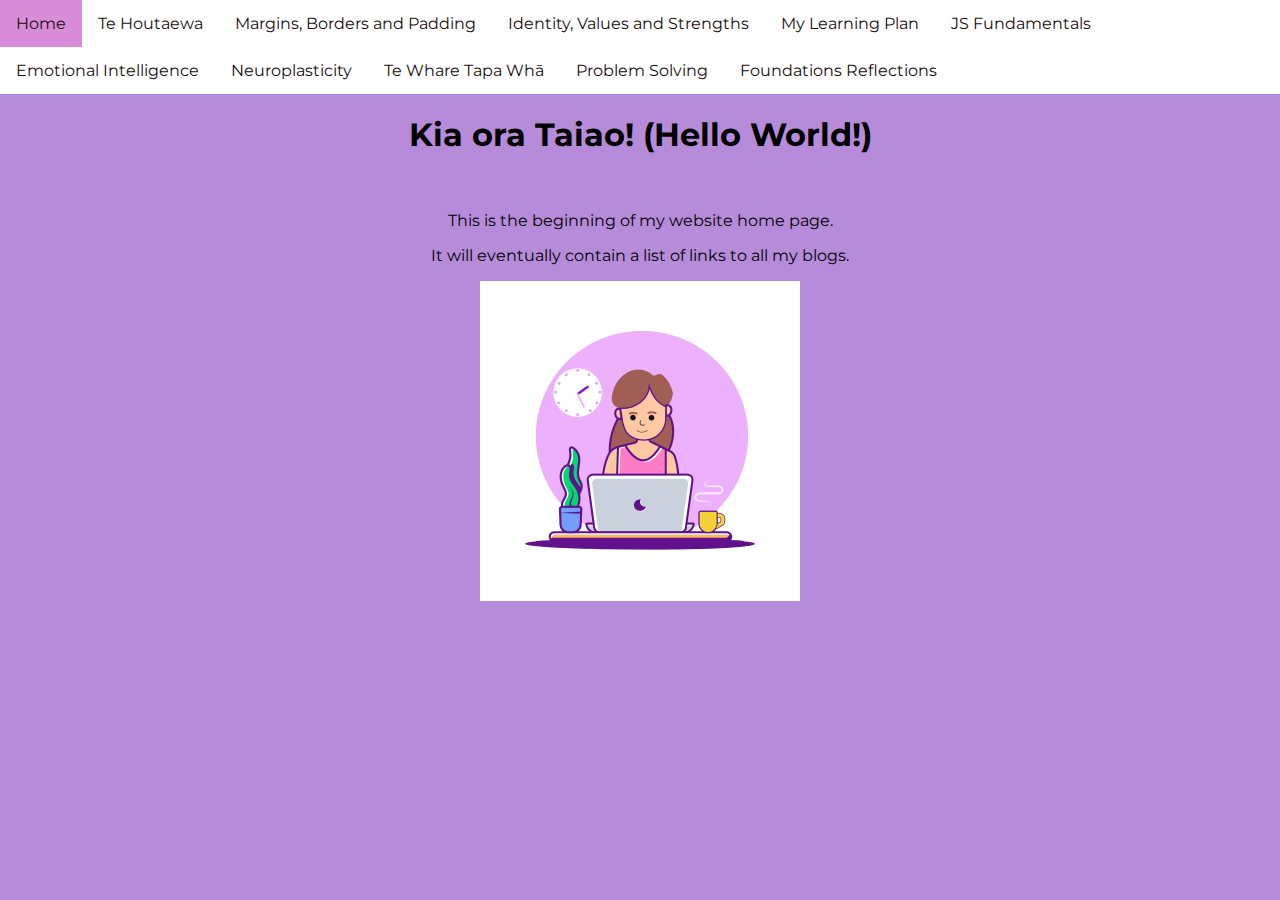
<file: index.html>
<!DOCTYPE html>
<html>
  <head>
    <title>Katie's Blog</title>
    <meta charset="UTF-8" />
    <meta name="viewport" content="width=device-width, initial-scale=1.0" />
    <link rel="preconnect" href="https://fonts.googleapis.com">
    <link rel="preconnect" href="https://fonts.gstatic.com" crossorigin>
    <link href="https://fonts.googleapis.com/css2?family=Montserrat:wght@100;400&display=swap" rel="stylesheet">
    
    <link href="../styles/main.css" rel="stylesheet" type="text/css" />
  <body>
    <nav>
      <ul>
        <li><a href="/index.html">Home</a></li>
        <li><a href="/blog/te-houtaewa-template.html">Te Houtaewa</a></li>
        <li><a href="/blog/html-css.html">Margins, Borders and Padding</a></li>
        <li>
          <a href="/blog/identity-values.html"
            >Identity, Values and Strengths</a
          >
        </li>
        <li><a href="/blog/learning-plan.html">My Learning Plan</a></li>
        <li><a href="/blog/javascript-dom.html">JS Fundamentals</a></li>
        <li>
          <a href="/blog/emotional-intelligence.html">Emotional Intelligence</a>
        </li>
        <li>
          <a href="/blog/neuroplasticity.html">Neuroplasticity</a>
        </li>
        <li><a href="/blog/te-whare-tapa-wha.html">Te Whare Tapa Whā</a></li>
        <li><a href="/blog/problem-solving.html">Problem Solving</a></li>
        <li>
          <a href="/blog/foundations-reflection.html"
            >Foundations Reflections</a>
        </li>
      </ul>
    </nav>
    <h1 class="welcome-title">Kia ora Taiao! (Hello World!)</h1> 
    <br>
    <p> This is the beginning of my website home page.</p>

    <p> It will eventually contain a list of links to all my blogs. </p>
  <img src="/styles/Images/codinggirl.gif" width="320" height="320">
  </body>
</html>
</file>
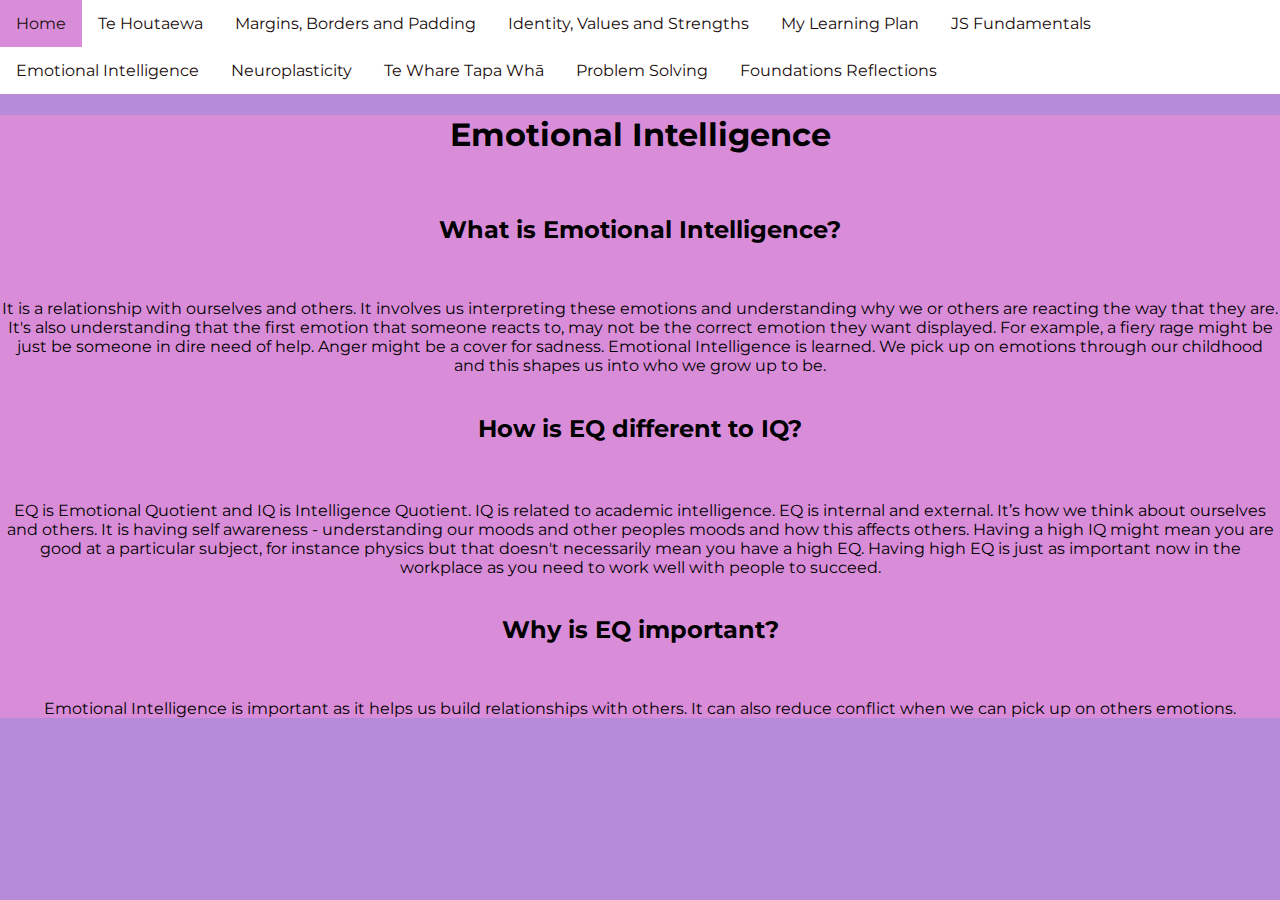
<file: blog/emotional-intelligence.html>
<!DOCTYPE html>
<html>
  <head>
    <title>Emotional Intelligence</title>
    <meta charset="UTF-8" />
    <meta name="viewport" content="width=device-width, initial-scale=1.0" />
    <link href="../styles/main.css" rel="stylesheet" type="text/css" />
    <link rel="preconnect" href="https://fonts.googleapis.com" />
    <link rel="preconnect" href="https://fonts.gstatic.com" crossorigin />
    <link
      href="https://fonts.googleapis.com/css2?family=Montserrat:wght@100;400&display=swap"
      rel="stylesheet"
    />
  </head>

  <body>
    <nav>
      <ul>
        <li><a href="/index.html">Home</a></li>
        <li><a href="/blog/te-houtaewa-template.html">Te Houtaewa</a></li>
        <li><a href="/blog/html-css.html">Margins, Borders and Padding</a></li>
        <li>
          <a href="/blog/identity-values.html"
            >Identity, Values and Strengths</a
          >
        </li>
        <li><a href="/blog/learning-plan.html">My Learning Plan</a></li>
        <li><a href="/blog/javascript-dom.html">JS Fundamentals</a></li>
        <li>
          <a href="/blog/emotional-intelligence.html">Emotional Intelligence</a>
        </li>
        <li>
          <a href="/blog/neuroplasticity.html">Neuroplasticity</a>
        </li>
        <li><a href="/blog/te-whare-tapa-wha.html">Te Whare Tapa Whā</a></li>
        <li><a href="/blog/problem-solving.html">Problem Solving</a></li>
        <li>
          <a href="/blog/foundations-reflection.html"
            >Foundations Reflections</a
          >
        </li>
      </ul>
    </nav>
    <div class="mySection">
      <h1>Emotional Intelligence</h1>
      <br />
      <h2>What is Emotional Intelligence?</h2>
      <br />
      <p>
        It is a relationship with ourselves and others. It involves us
        interpreting these emotions and understanding why we or others are
        reacting the way that they are. It's also understanding that the first
        emotion that someone reacts to, may not be the correct emotion they want
        displayed. For example, a fiery rage might be just be someone in dire
        need of help. Anger might be a cover for sadness. Emotional Intelligence
        is learned. We pick up on emotions through our childhood and this shapes
        us into who we grow up to be.
        <br />

        <br />
      </p>

      <h2>How is EQ different to IQ?</h2>
      <p>
        <br />
        <br />
        EQ is Emotional Quotient and IQ is Intelligence Quotient. IQ is related
        to academic intelligence. EQ is internal and external. It’s how we think
        about ourselves and others. It is having self awareness - understanding
        our moods and other peoples moods and how this affects others. Having a
        high IQ might mean you are good at a particular subject, for instance
        physics but that doesn't necessarily mean you have a high EQ. Having
        high EQ is just as important now in the workplace as you need to work
        well with people to succeed.
        <br />
        <br />
      </p>
      <h2>Why is EQ important?</h2>
      <br />
      <p>
        Emotional Intelligence is important as it helps us build relationships
        with others. It can also reduce conflict when we can pick up on others
        emotions.
      </p>
    </div>
  </body>
</html>
</file>
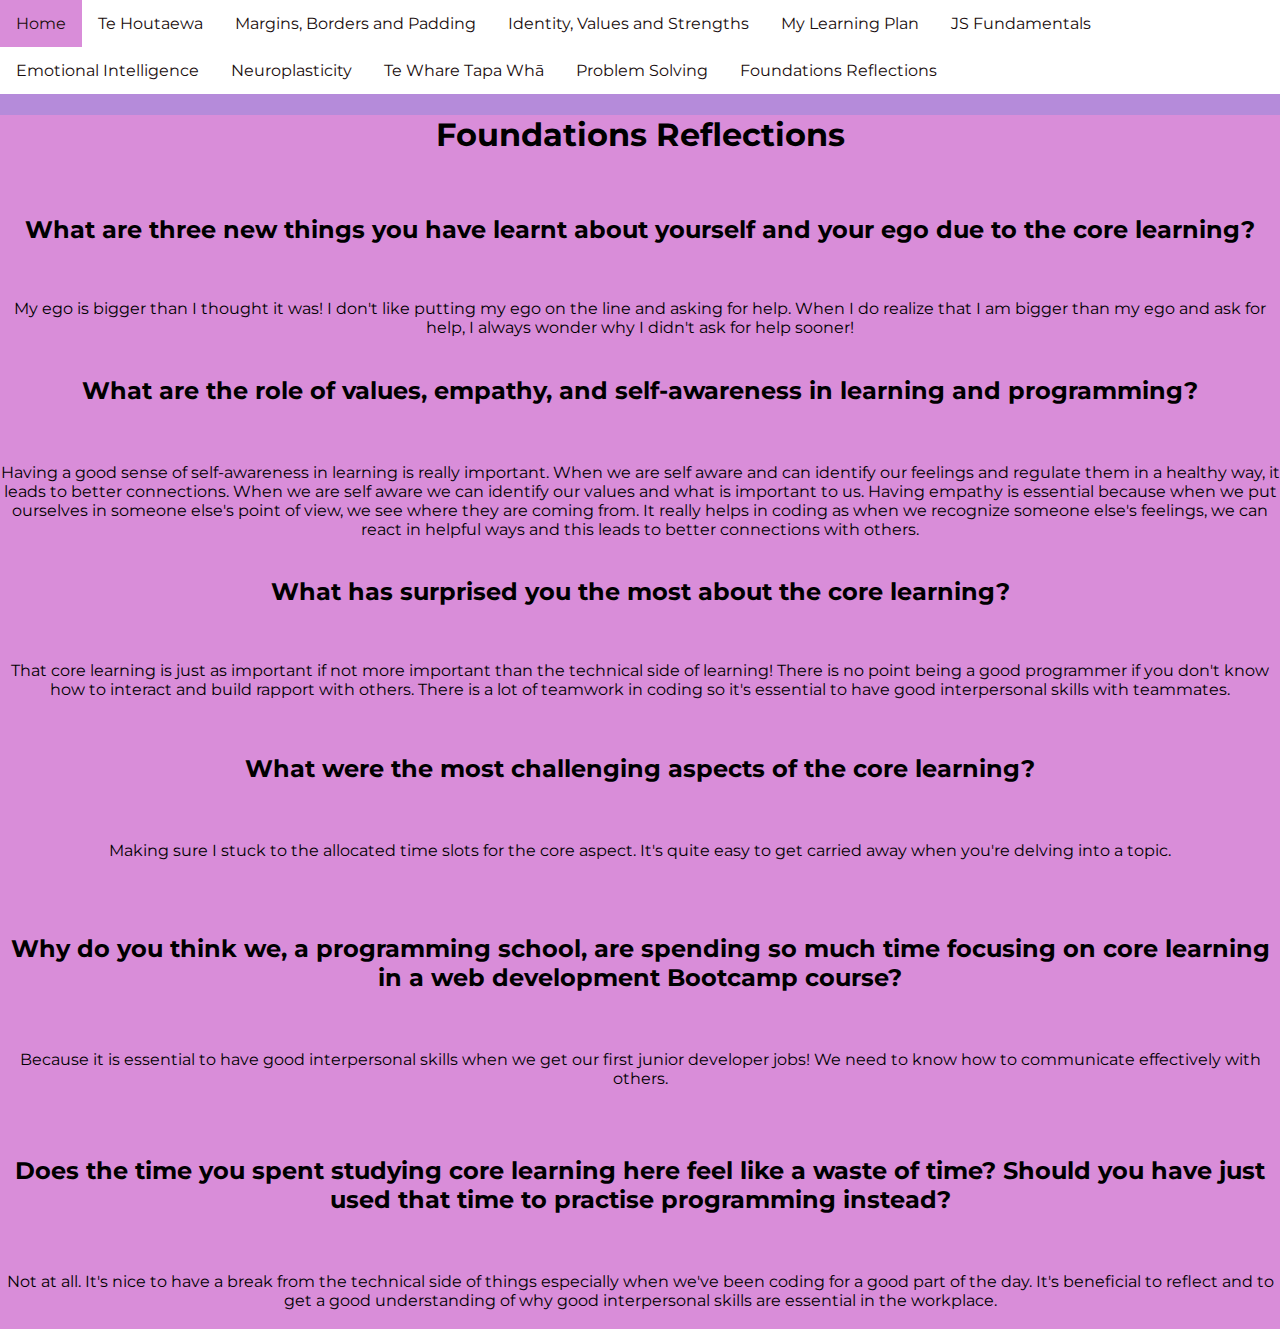
<file: blog/foundations-reflection.html>
<!DOCTYPE html>
<html>
  <head>
    <title>Foundations Reflections</title>
    <meta charset="UTF-8" />
    <meta name="viewport" content="width=device-width, initial-scale=1.0" />
    <link href="../styles/main.css" rel="stylesheet" type="text/css" />
    <link rel="preconnect" href="https://fonts.googleapis.com" />
    <link rel="preconnect" href="https://fonts.gstatic.com" crossorigin />
    <link
      href="https://fonts.googleapis.com/css2?family=Montserrat:wght@100;400&display=swap"
      rel="stylesheet"
    />
  </head>

  <body>
    <nav>
      <ul>
        <li><a href="/index.html">Home</a></li>
        <li><a href="/blog/te-houtaewa-template.html">Te Houtaewa</a></li>
        <li><a href="/blog/html-css.html">Margins, Borders and Padding</a></li>
        <li>
          <a href="/blog/identity-values.html"
            >Identity, Values and Strengths</a
          >
        </li>
        <li><a href="/blog/learning-plan.html">My Learning Plan</a></li>
        <li><a href="/blog/javascript-dom.html">JS Fundamentals</a></li>
        <li>
          <a href="/blog/emotional-intelligence.html">Emotional Intelligence</a>
        </li>
        <li>
          <a href="/blog/neuroplasticity.html">Neuroplasticity</a>
        </li>
        <li><a href="/blog/te-whare-tapa-wha.html">Te Whare Tapa Whā</a></li>
        <li><a href="/blog/problem-solving.html">Problem Solving</a></li>
        <li>
          <a href="/blog/foundations-reflection.html"
            >Foundations Reflections</a
          >
        </li>
      </ul>
    </nav>
    <div class="mySection">
      <h1>Foundations Reflections</h1>
      <br />
      <h2>
        What are three new things you have learnt about yourself and your ego
        due to the core learning?
      </h2>
      <br />
      <p>
        My ego is bigger than I thought it was! I don't like putting my ego on
        the line and asking for help. When I do realize that I am bigger than my
        ego and ask for help, I always wonder why I didn't ask for help sooner!

        <br />

        <br />
      </p>

      <h2>
        What are the role of values, empathy, and self-awareness in learning and
        programming?
      </h2>
      <p>
        <br />
        <br />
        Having a good sense of self-awareness in learning is really important.
        When we are self aware and can identify our feelings and regulate them
        in a healthy way, it leads to better connections. When we are self aware
        we can identify our values and what is important to us. Having empathy
        is essential because when we put ourselves in someone else's point of
        view, we see where they are coming from. It really helps in coding as
        when we recognize someone else's feelings, we can react in helpful ways
        and this leads to better connections with others.
        <br />
        <br />
      </p>
      <h2>What has surprised you the most about the core learning?</h2>
      <br />

      <p>
        That core learning is just as important if not more important than the
        technical side of learning! There is no point being a good programmer if
        you don't know how to interact and build rapport with others. There is a
        lot of teamwork in coding so it's essential to have good interpersonal
        skills with teammates.
      </p>
      <br />
      <h2>What were the most challenging aspects of the core learning?</h2>
      <p>
        <br />
        <br />
        Making sure I stuck to the allocated time slots for the core aspect.
        It's quite easy to get carried away when you're delving into a topic.
        <br />
        <br />
      </p>
      <br />
      <h2>
        Why do you think we, a programming school, are spending so much time
        focusing on core learning in a web development Bootcamp course?
      </h2>
      <p>
        <br />
        <br />
        Because it is essential to have good interpersonal skills when we get
        our first junior developer jobs! We need to know how to communicate
        effectively with others.
        <br />
        <br />
      </p>

      <h2>
        <br />
        Does the time you spent studying core learning here feel like a waste of
        time? Should you have just used that time to practise programming
        instead?
      </h2>
      <p>
        <br />
        <br />
        Not at all. It's nice to have a break from the technical side of things
        especially when we've been coding for a good part of the day. It's
        beneficial to reflect and to get a good understanding of why good
        interpersonal skills are essential in the workplace.
        <br />
        <br />
      </p>
    </div>
  </body>
</html>
</file>
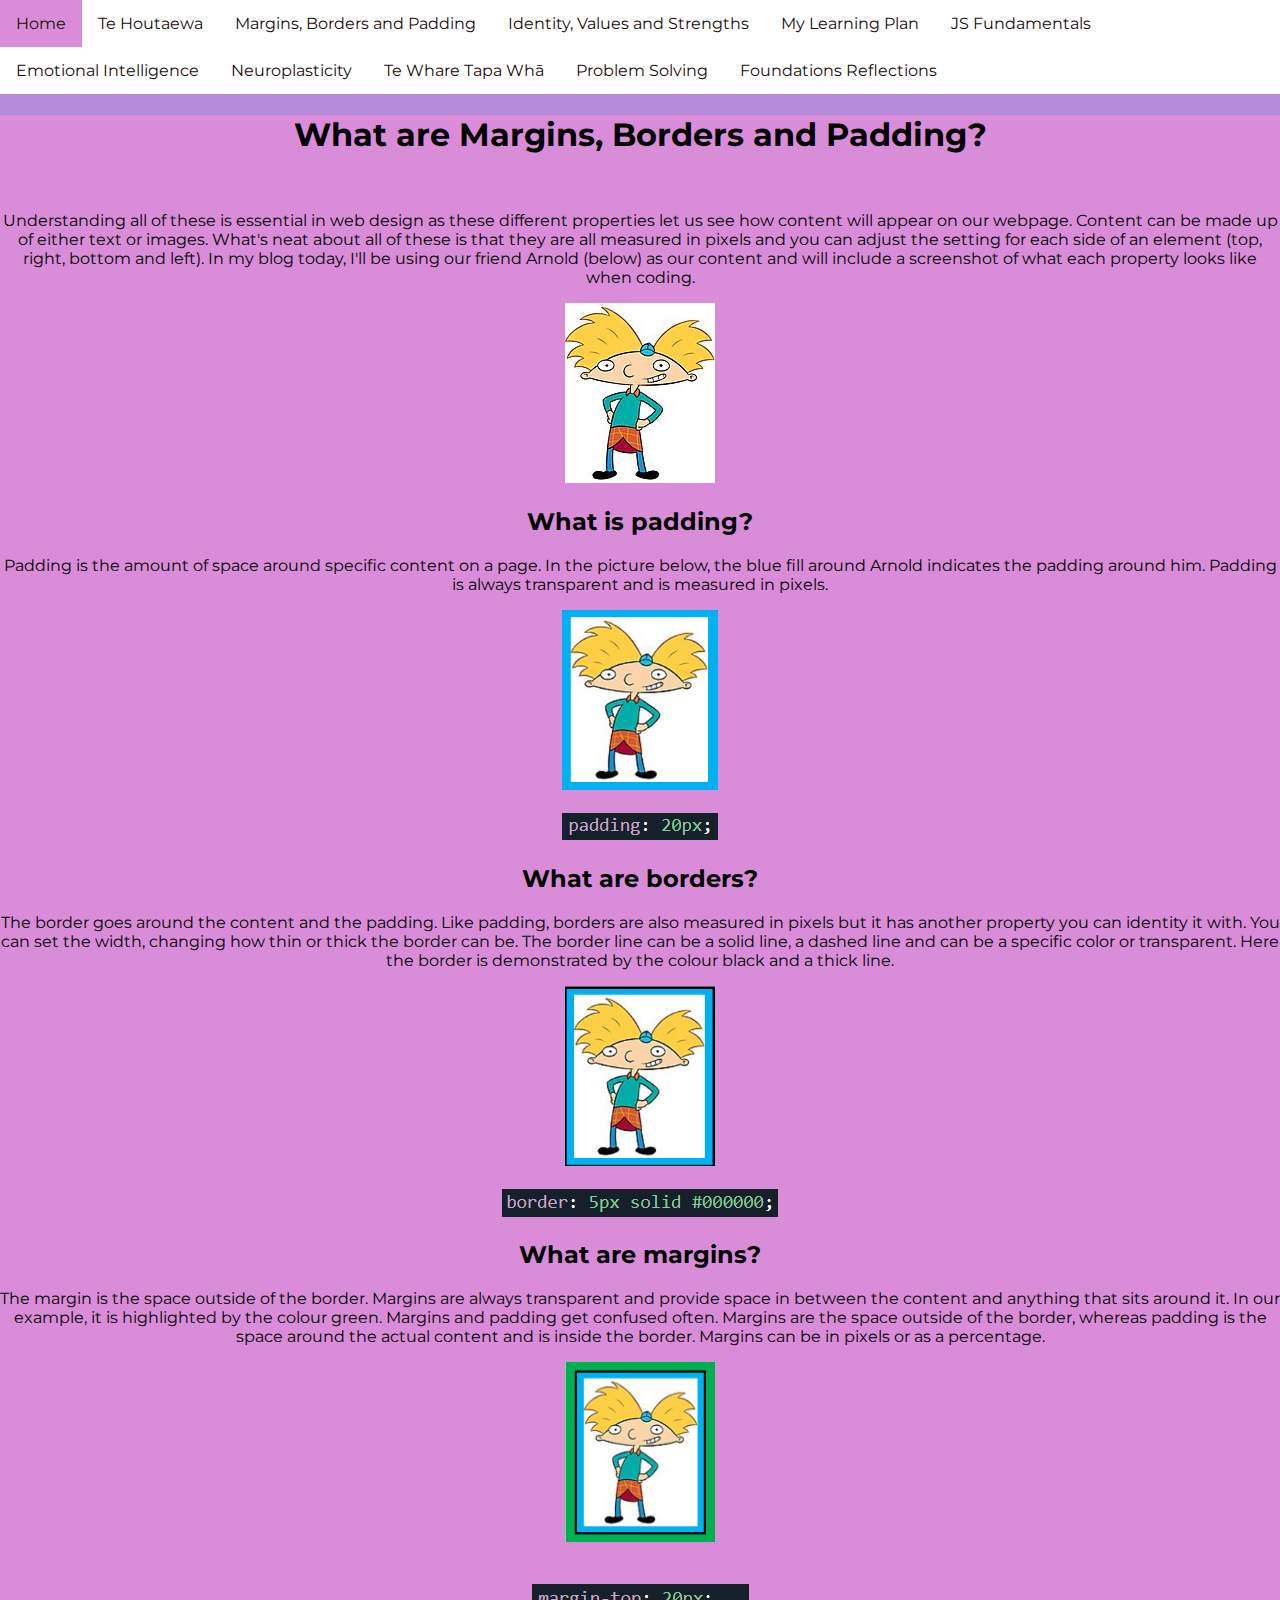
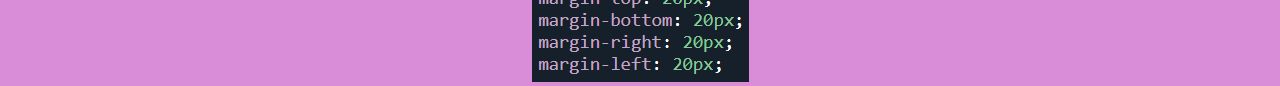
<file: blog/html-css.html>
<!DOCTYPE html>
<html>
  <head>
    <title>Technical Blog</title>
    <meta charset="UTF-8" />
    <meta name="viewport" content="width=device-width, initial-scale=1.0" />
    <link href="../styles/main.css" rel="stylesheet" type="text/css" />
    <link rel="preconnect" href="https://fonts.googleapis.com" />
    <link rel="preconnect" href="https://fonts.gstatic.com" crossorigin />
    <link
      href="https://fonts.googleapis.com/css2?family=Montserrat:wght@100;400&display=swap"
      rel="stylesheet"
    />
  </head>

  <body>
    <nav>
      <ul>
        <li><a href="/index.html">Home</a></li>
        <li><a href="/blog/te-houtaewa-template.html">Te Houtaewa</a></li>
        <li><a href="/blog/html-css.html">Margins, Borders and Padding</a></li>
        <li>
          <a href="/blog/identity-values.html"
            >Identity, Values and Strengths</a
          >
        </li>
        <li><a href="/blog/learning-plan.html">My Learning Plan</a></li>
        <li><a href="/blog/javascript-dom.html">JS Fundamentals</a></li>
        <li>
          <a href="/blog/emotional-intelligence.html">Emotional Intelligence</a>
        </li>
        <li>
          <a href="/blog/neuroplasticity.html">Neuroplasticity</a>
        </li>
        <li><a href="/blog/te-whare-tapa-wha.html">Te Whare Tapa Whā</a></li>
        <li><a href="/blog/problem-solving.html">Problem Solving</a></li>
        <li>
          <a href="/blog/foundations-reflection.html"
            >Foundations Reflections</a
          >
        </li>
      </ul>
    </nav>
    <div class="mySection">
      <h1>What are Margins, Borders and Padding?</h1>
      <br />
      <p>
        Understanding all of these is essential in web design as these different
        properties let us see how content will appear on our webpage. Content
        can be made up of either text or images. What's neat about all of these
        is that they are all measured in pixels and you can adjust the setting
        for each side of an element (top, right, bottom and left). In my blog
        today, I'll be using our friend Arnold (below) as our content and will
        include a screenshot of what each property looks like when coding.
      </p>
      <img src="/styles/Images/heyarnold.png" alt="Arnold" />
      <h2>What is padding?</h2>
      <p>
        Padding is the amount of space around specific content on a page. In the
        picture below, the blue fill around Arnold indicates the padding around
        him. Padding is always transparent and is measured in pixels.
      </p>
      <img src="/styles/Images/arnold-bluepadding.png" alt="Arnold-blue-padding
      width="150" height="180" />
      <br />
      <br />
      <img src="/styles/Images/padding.png" alt="padding-coding" />

      <h2>What are borders?</h2>
      <p>
        The border goes around the content and the padding. Like padding,
        borders are also measured in pixels but it has another property you can
        identity it with. You can set the width, changing how thin or thick the
        border can be. The border line can be a solid line, a dashed line and
        can be a specific color or transparent. Here the border is demonstrated
        by the colour black and a thick line.
      </p>
      <img
        src="/styles/Images/arnold-blackborder.png"
        alt="arnoldwithborder"
        width="150"
        height="180"
      />
      <br />
      <br />
      <img src="/styles/Images/border.png" alt="border-coding" />
      <h2>What are margins?</h2>
      <p>
        The margin is the space outside of the border. Margins are always
        transparent and provide space in between the content and anything that
        sits around it. In our example, it is highlighted by the colour green.
        Margins and padding get confused often. Margins are the space outside of
        the border, whereas padding is the space around the actual content and
        is inside the border. Margins can be in pixels or as a percentage.
      </p>
      <img
        src="/styles/Images/arnold-greenmargins.png"
        alt="arnoldwithborder"
        width="150"
        height="180"
      /><br />
      <br />
      <br />
      <img src="/styles/Images/margins.png" alt="margins-coding" />
    </div>
  </body>
</html>
</file>
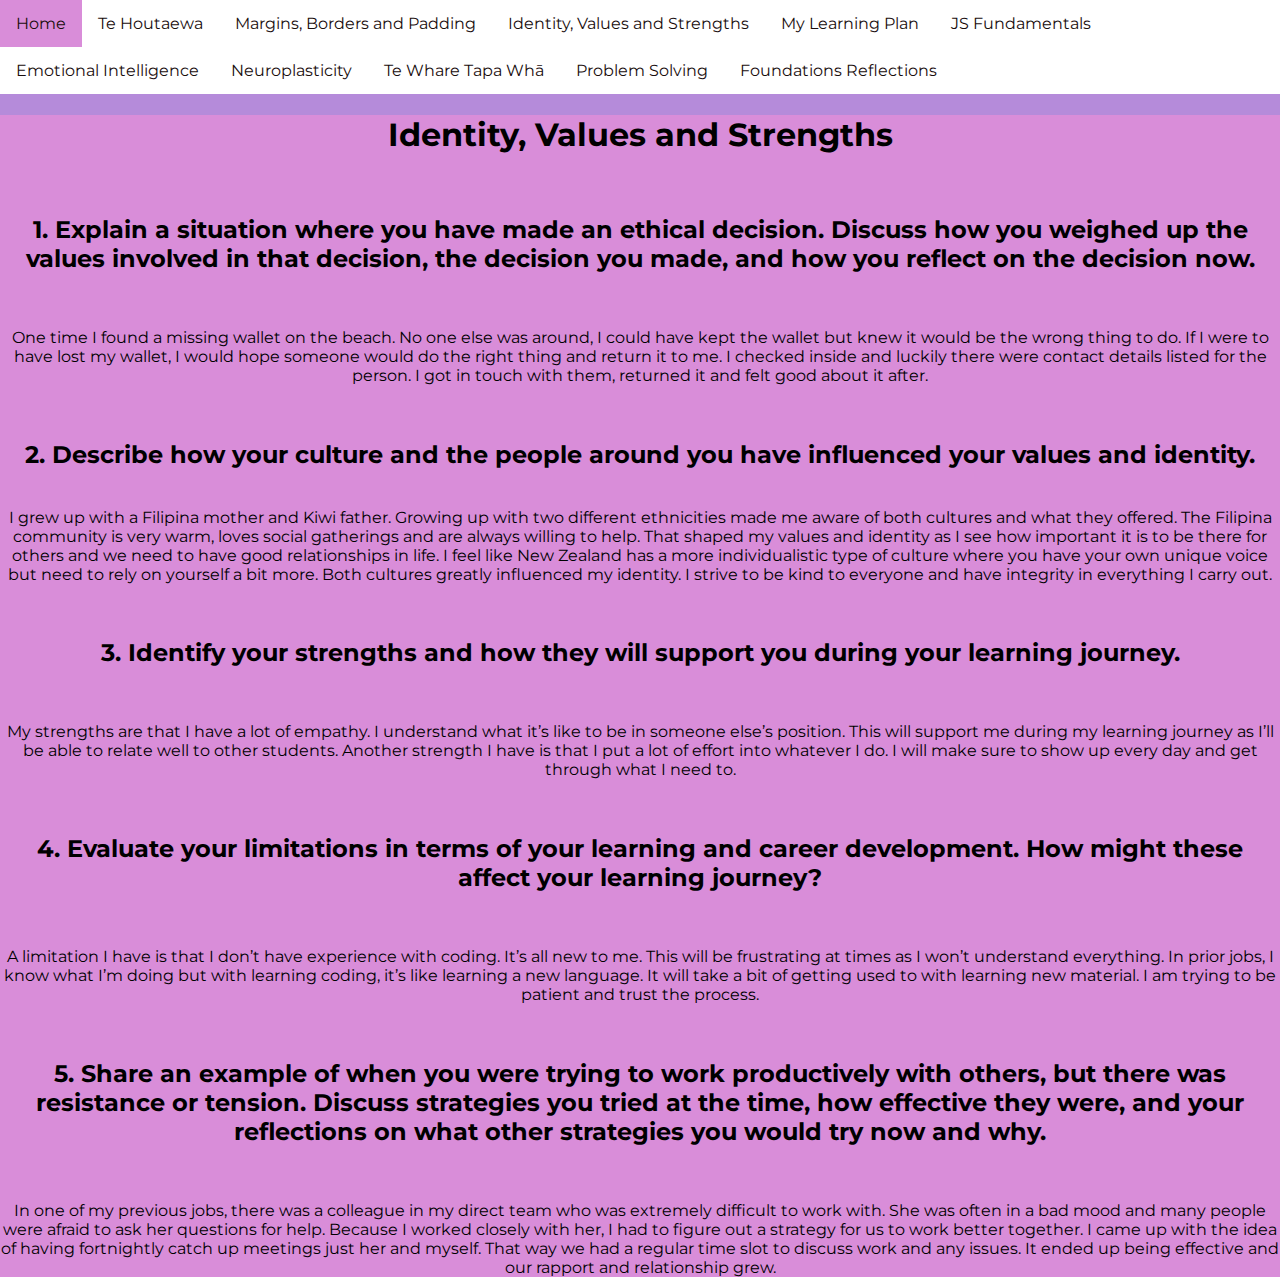
<file: blog/identity-values.html>
<!DOCTYPE html>
<html>
  <head>
    <title>Identity, Values and Strengths</title>
    <meta charset="UTF-8" />
    <meta name="viewport" content="width=device-width, initial-scale=1.0" />
    <link href="../styles/main.css" rel="stylesheet" type="text/css" />
    <link rel="preconnect" href="https://fonts.googleapis.com" />
    <link rel="preconnect" href="https://fonts.gstatic.com" crossorigin />
    <link
      href="https://fonts.googleapis.com/css2?family=Montserrat:wght@100;400&display=swap"
      rel="stylesheet"
    />
  </head>
  <body>
    <nav>
      <ul>
        <li><a href="/index.html">Home</a></li>
        <li><a href="/blog/te-houtaewa-template.html">Te Houtaewa</a></li>
        <li><a href="/blog/html-css.html">Margins, Borders and Padding</a></li>
        <li>
          <a href="/blog/identity-values.html"
            >Identity, Values and Strengths</a
          >
        </li>
        <li><a href="/blog/learning-plan.html">My Learning Plan</a></li>
        <li><a href="/blog/javascript-dom.html">JS Fundamentals</a></li>
        <li>
          <a href="/blog/emotional-intelligence.html">Emotional Intelligence</a>
        </li>
        <li>
          <a href="/blog/neuroplasticity.html">Neuroplasticity</a>
        </li>
        <li><a href="/blog/te-whare-tapa-wha.html">Te Whare Tapa Whā</a></li>
        <li><a href="/blog/problem-solving.html">Problem Solving</a></li>
        <li>
          <a href="/blog/foundations-reflection.html"
            >Foundations Reflections</a
          >
        </li>
      </ul>
    </nav>
    <div class="mySection">
      <h1>Identity, Values and Strengths</h1>
      <br />
      <h2>
        1. Explain a situation where you have made an ethical decision. Discuss
        how you weighed up the values involved in that decision, the decision
        you made, and how you reflect on the decision now.
      </h2>
      <br />
      <p>
        One time I found a missing wallet on the beach. No one else was around,
        I could have kept the wallet but knew it would be the wrong thing to do.
        If I were to have lost my wallet, I would hope someone would do the
        right thing and return it to me. I checked inside and luckily there were
        contact details listed for the person. I got in touch with them,
        returned it and felt good about it after.
      </p>
      <br />
      <h2>
        2. Describe how your culture and the people around you have influenced
        your values and identity.
      </h2>
      <p>
        <br />
        I grew up with a Filipina mother and Kiwi father. Growing up with two
        different ethnicities made me aware of both cultures and what they
        offered. The Filipina community is very warm, loves social gatherings
        and are always willing to help. That shaped my values and identity as I
        see how important it is to be there for others and we need to have good
        relationships in life. I feel like New Zealand has a more
        individualistic type of culture where you have your own unique voice but
        need to rely on yourself a bit more. Both cultures greatly influenced my
        identity. I strive to be kind to everyone and have integrity in
        everything I carry out.
      </p>
      <br />
      <h2>
        3. Identify your strengths and how they will support you during your
        learning journey.
      </h2>
      <br />
      <p>
        My strengths are that I have a lot of empathy. I understand what it’s
        like to be in someone else’s position. This will support me during my
        learning journey as I’ll be able to relate well to other students.
        Another strength I have is that I put a lot of effort into whatever I
        do. I will make sure to show up every day and get through what I need
        to.
      </p>
      <br />
      <h2>
        4. Evaluate your limitations in terms of your learning and career
        development. How might these affect your learning journey?
      </h2>
      <br />
      <p>
        A limitation I have is that I don’t have experience with coding. It’s
        all new to me. This will be frustrating at times as I won’t understand
        everything. In prior jobs, I know what I’m doing but with learning
        coding, it’s like learning a new language. It will take a bit of getting
        used to with learning new material. I am trying to be patient and trust
        the process.
      </p>
      <br />
      <h2>
        5. Share an example of when you were trying to work productively with
        others, but there was resistance or tension. Discuss strategies you
        tried at the time, how effective they were, and your reflections on what
        other strategies you would try now and why.
      </h2>
      <br />
      <p>
        In one of my previous jobs, there was a colleague in my direct team who
        was extremely difficult to work with. She was often in a bad mood and
        many people were afraid to ask her questions for help. Because I worked
        closely with her, I had to figure out a strategy for us to work better
        together. I came up with the idea of having fortnightly catch up
        meetings just her and myself. That way we had a regular time slot to
        discuss work and any issues. It ended up being effective and our rapport
        and relationship grew.
      </p>
    </div>
  </body>
</html>
</file>
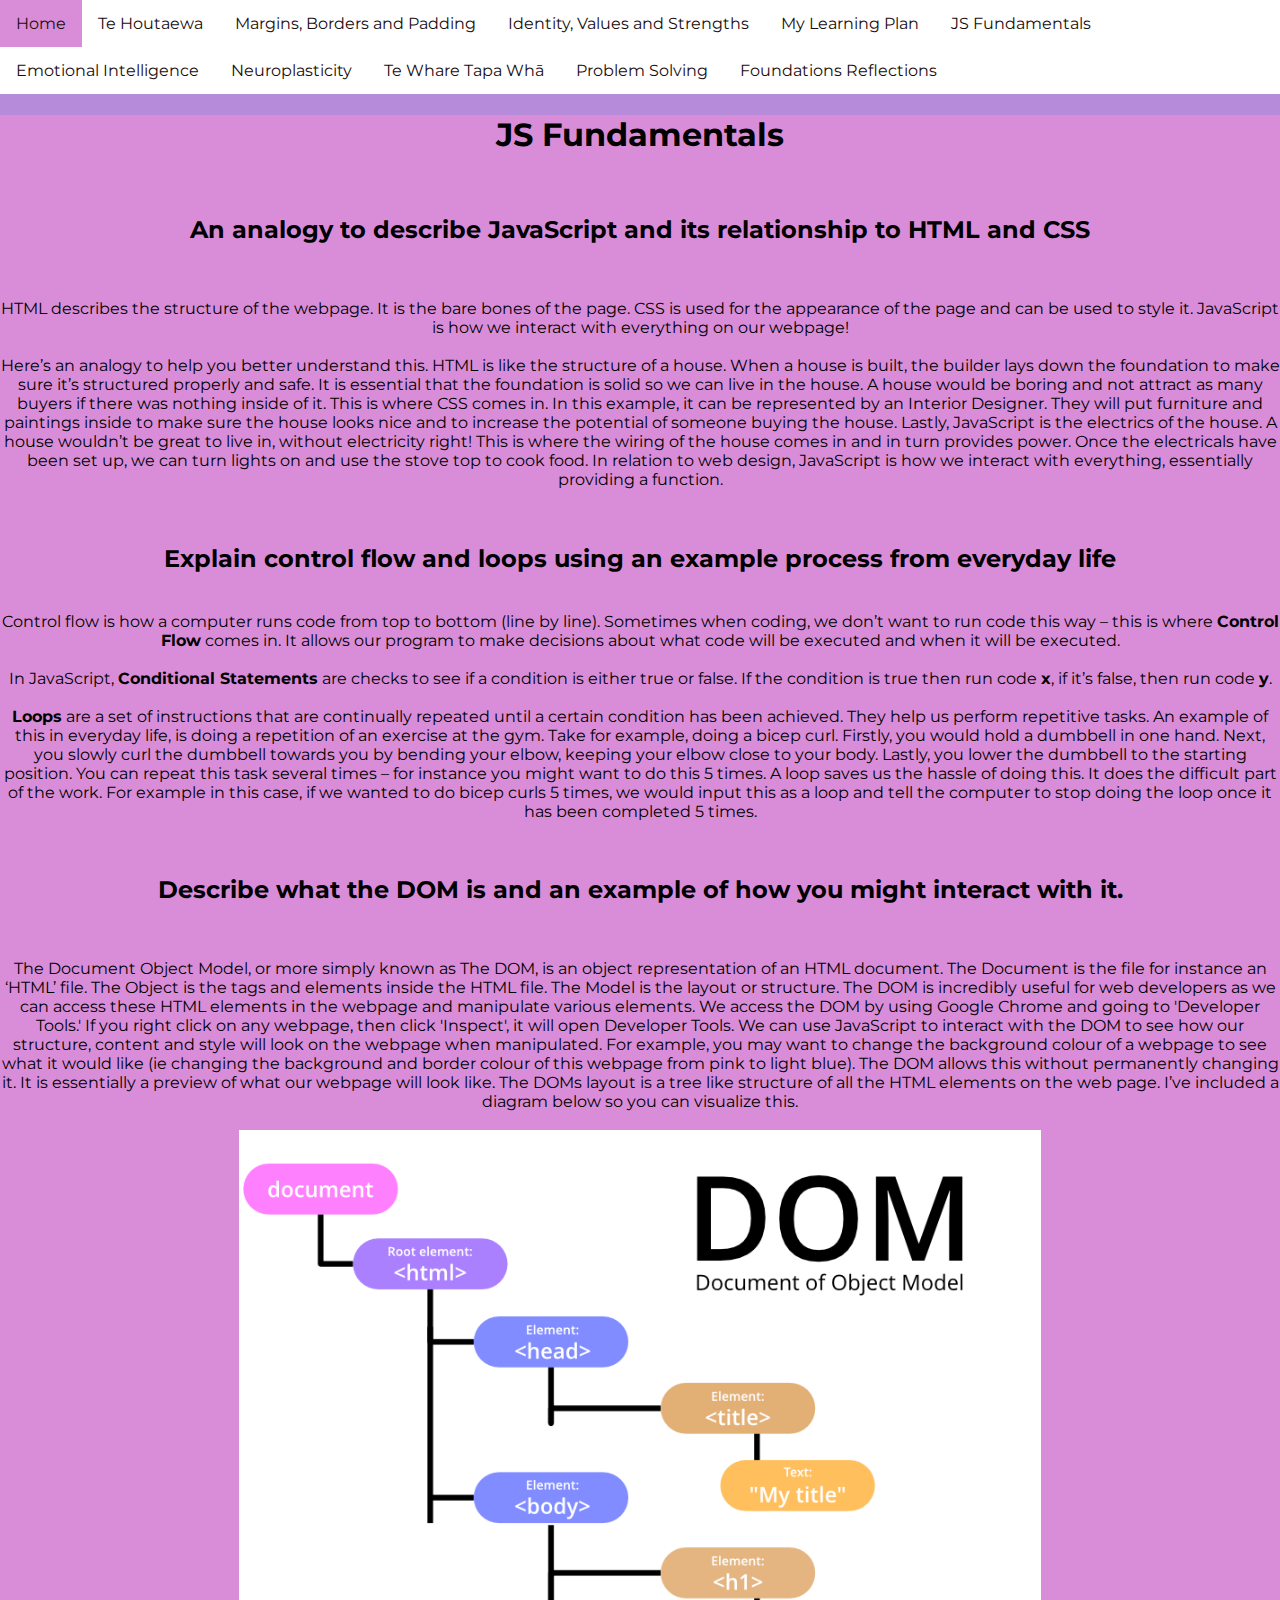
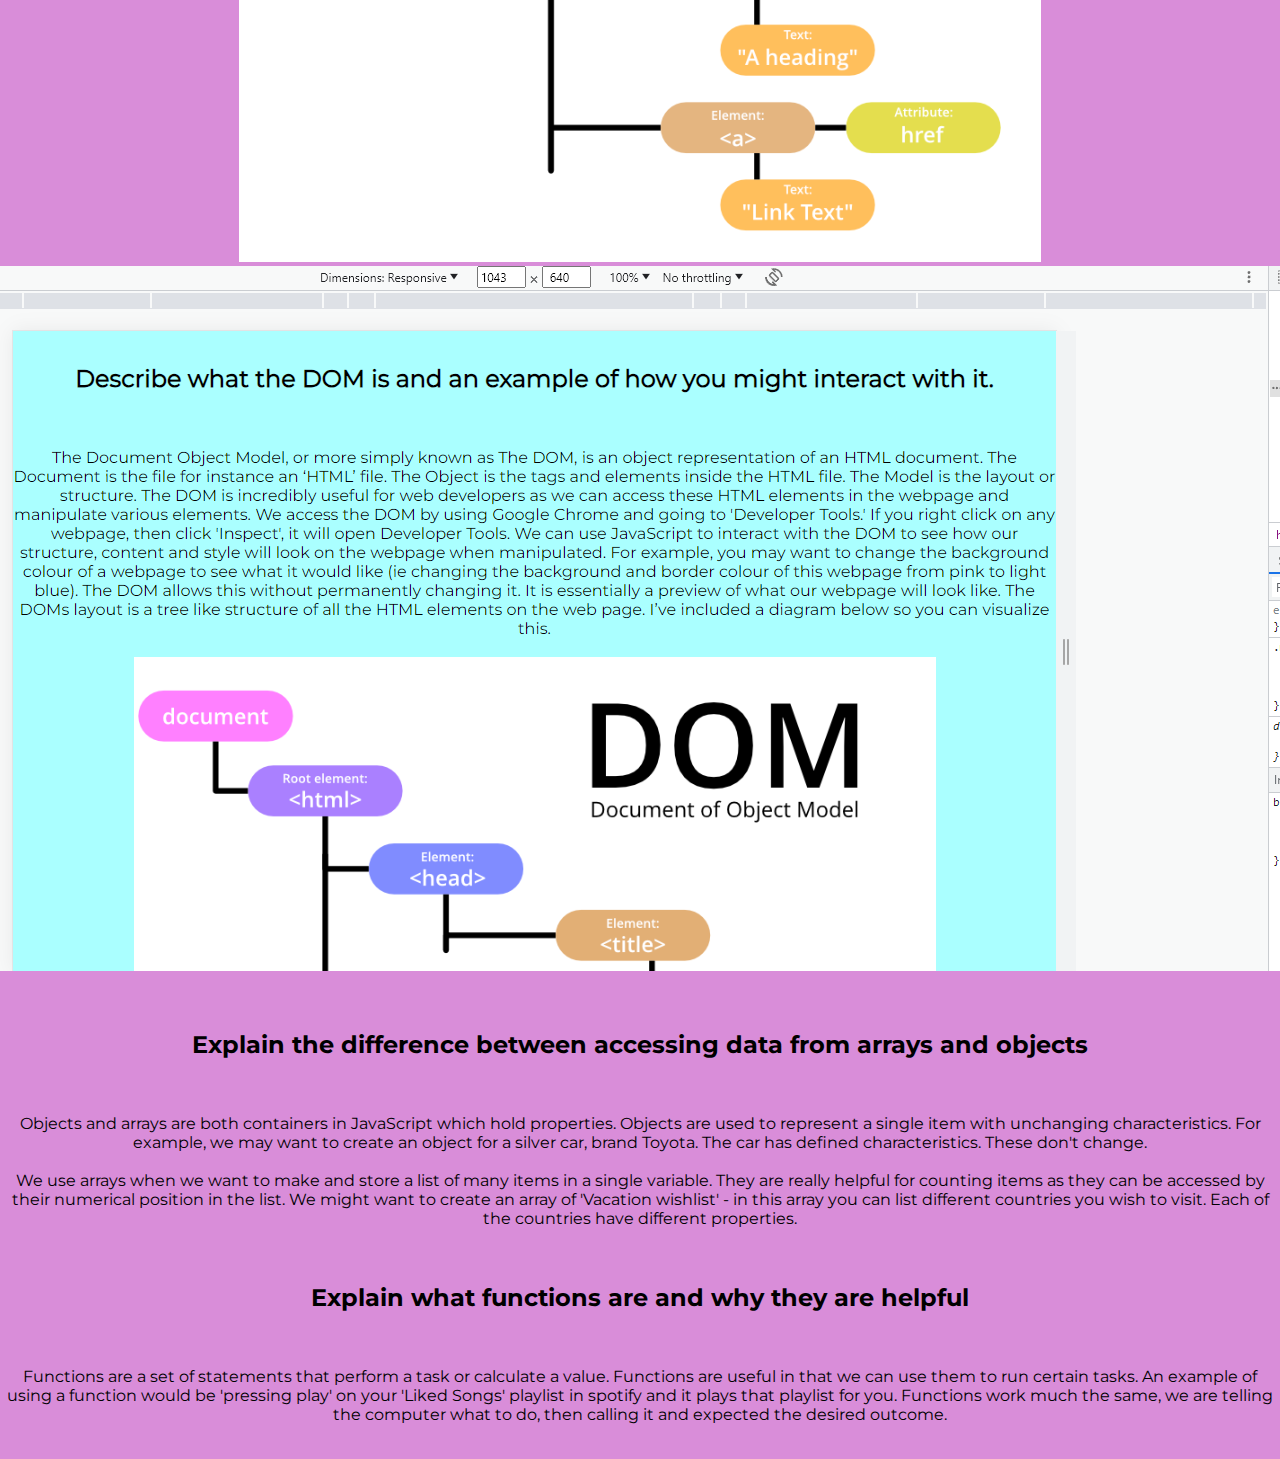
<file: blog/javascript-dom.html>
<!DOCTYPE html>
<html>
  <head>
    <title>JS Fundamentals</title>
    <meta charset="UTF-8" />
    <meta name="viewport" content="width=device-width, initial-scale=1.0" />
    <link href="../styles/main.css" rel="stylesheet" type="text/css" />
    <link rel="preconnect" href="https://fonts.googleapis.com" />
    <link rel="preconnect" href="https://fonts.gstatic.com" crossorigin />
    <link
      href="https://fonts.googleapis.com/css2?family=Montserrat:wght@100;400&display=swap"
      rel="stylesheet"
    />
  </head>

  <body>
    <nav>
      <ul>
        <li><a href="/index.html">Home</a></li>
        <li><a href="/blog/te-houtaewa-template.html">Te Houtaewa</a></li>
        <li><a href="/blog/html-css.html">Margins, Borders and Padding</a></li>
        <li>
          <a href="/blog/identity-values.html"
            >Identity, Values and Strengths</a
          >
        </li>
        <li><a href="/blog/learning-plan.html">My Learning Plan</a></li>
        <li><a href="/blog/javascript-dom.html">JS Fundamentals</a></li>
        <li>
          <a href="/blog/emotional-intelligence.html">Emotional Intelligence</a>
        </li>
        <li>
          <a href="/blog/neuroplasticity.html">Neuroplasticity</a>
        </li>
        <li><a href="/blog/te-whare-tapa-wha.html">Te Whare Tapa Whā</a></li>
        <li><a href="/blog/problem-solving.html">Problem Solving</a></li>
        <li>
          <a href="/blog/foundations-reflection.html"
            >Foundations Reflections</a
          >
        </li>
      </ul>
    </nav>
    <div class="mySection">
      <h1>JS Fundamentals</h1>
      <br />
      <h2>
        An analogy to describe JavaScript and its relationship to HTML and CSS
      </h2>
      <br />
      <p>
        HTML describes the structure of the webpage. It is the bare bones of the
        page. CSS is used for the appearance of the page and can be used to
        style it. JavaScript is how we interact with everything on our webpage!
        <br />
        <br />
        Here’s an analogy to help you better understand this. HTML is like the
        structure of a house. When a house is built, the builder lays down the
        foundation to make sure it’s structured properly and safe. It is
        essential that the foundation is solid so we can live in the house. A
        house would be boring and not attract as many buyers if there was
        nothing inside of it. This is where CSS comes in. In this example, it
        can be represented by an Interior Designer. They will put furniture and
        paintings inside to make sure the house looks nice and to increase the
        potential of someone buying the house. Lastly, JavaScript is the
        electrics of the house. A house wouldn’t be great to live in, without
        electricity right! This is where the wiring of the house comes in and in
        turn provides power. Once the electricals have been set up, we can turn
        lights on and use the stove top to cook food. In relation to web design,
        JavaScript is how we interact with everything, essentially providing a
        function.
      </p>
      <br />
      <h2>
        Explain control flow and loops using an example process from everyday
        life
      </h2>
      <p>
        <br />
        Control flow is how a computer runs code from top to bottom (line by
        line). Sometimes when coding, we don’t want to run code this way – this
        is where <strong>Control Flow</strong> comes in. It allows our program
        to make decisions about what code will be executed and when it will be
        executed. <br />

        <br />
        In JavaScript, <strong>Conditional Statements</strong> are checks to see
        if a condition is either true or false. If the condition is true then
        run code <strong>x</strong>, if it’s false, then run code
        <strong>y</strong>.<br />
        <br />
        <strong>Loops</strong> are a set of instructions that are continually
        repeated until a certain condition has been achieved. They help us
        perform repetitive tasks. An example of this in everyday life, is doing
        a repetition of an exercise at the gym. Take for example, doing a bicep
        curl. Firstly, you would hold a dumbbell in one hand. Next, you slowly
        curl the dumbbell towards you by bending your elbow, keeping your elbow
        close to your body. Lastly, you lower the dumbbell to the starting
        position. You can repeat this task several times – for instance you
        might want to do this 5 times. A loop saves us the hassle of doing this.
        It does the difficult part of the work. For example in this case, if we
        wanted to do bicep curls 5 times, we would input this as a loop and tell
        the computer to stop doing the loop once it has been completed 5 times.
      </p>
      <br />
      <h2>
        Describe what the DOM is and an example of how you might interact with
        it.
      </h2>
      <br />
      <p>
        The Document Object Model, or more simply known as The DOM, is an object
        representation of an HTML document. The Document is the file for
        instance an ‘HTML’ file. The Object is the tags and elements inside the
        HTML file. The Model is the layout or structure. The DOM is incredibly
        useful for web developers as we can access these HTML elements in the
        webpage and manipulate various elements. We access the DOM by using
        Google Chrome and going to 'Developer Tools.' If you right click on any
        webpage, then click 'Inspect', it will open Developer Tools. We can use
        JavaScript to interact with the DOM to see how our structure, content
        and style will look on the webpage when manipulated. For example, you
        may want to change the background colour of a webpage to see what it
        would like (ie changing the background and border colour of this webpage
        from pink to light blue). The DOM allows this without permanently
        changing it. It is essentially a preview of what our webpage will look
        like. The DOMs layout is a tree like structure of all the HTML elements
        on the web page. I’ve included a diagram below so you can visualize
        this.
        <br />
        <br />
        <img src="/styles/Images/dom-diagram.png" />
        <img src="/styles/Images/blue-background-webpage.png" />
      </p>
      <br />
      <h2>
        Explain the difference between accessing data from arrays and objects
      </h2>
      <br />
      <p>
        Objects and arrays are both containers in JavaScript which hold
        properties. Objects are used to represent a single item with unchanging
        characteristics. For example, we may want to create an object for a
        silver car, brand Toyota. The car has defined characteristics. These
        don't change.
        <br />
        <br />
        We use arrays when we want to make and store a list of many items in a
        single variable. They are really helpful for counting items as they can
        be accessed by their numerical position in the list. We might want to
        create an array of 'Vacation wishlist' - in this array you can list
        different countries you wish to visit. Each of the countries have
        different properties.
      </p>
      <br />
      <h2>Explain what functions are and why they are helpful</h2>
      <br />
      <p>
        Functions are a set of statements that perform a task or calculate a
        value. Functions are useful in that we can use them to run certain
        tasks. An example of using a function would be 'pressing play' on your
        'Liked Songs' playlist in spotify and it plays that playlist for you.
        Functions work much the same, we are telling the computer what to do,
        then calling it and expected the desired outcome.
      </p>
      <br />
    </div>
  </body>
</html>
</file>
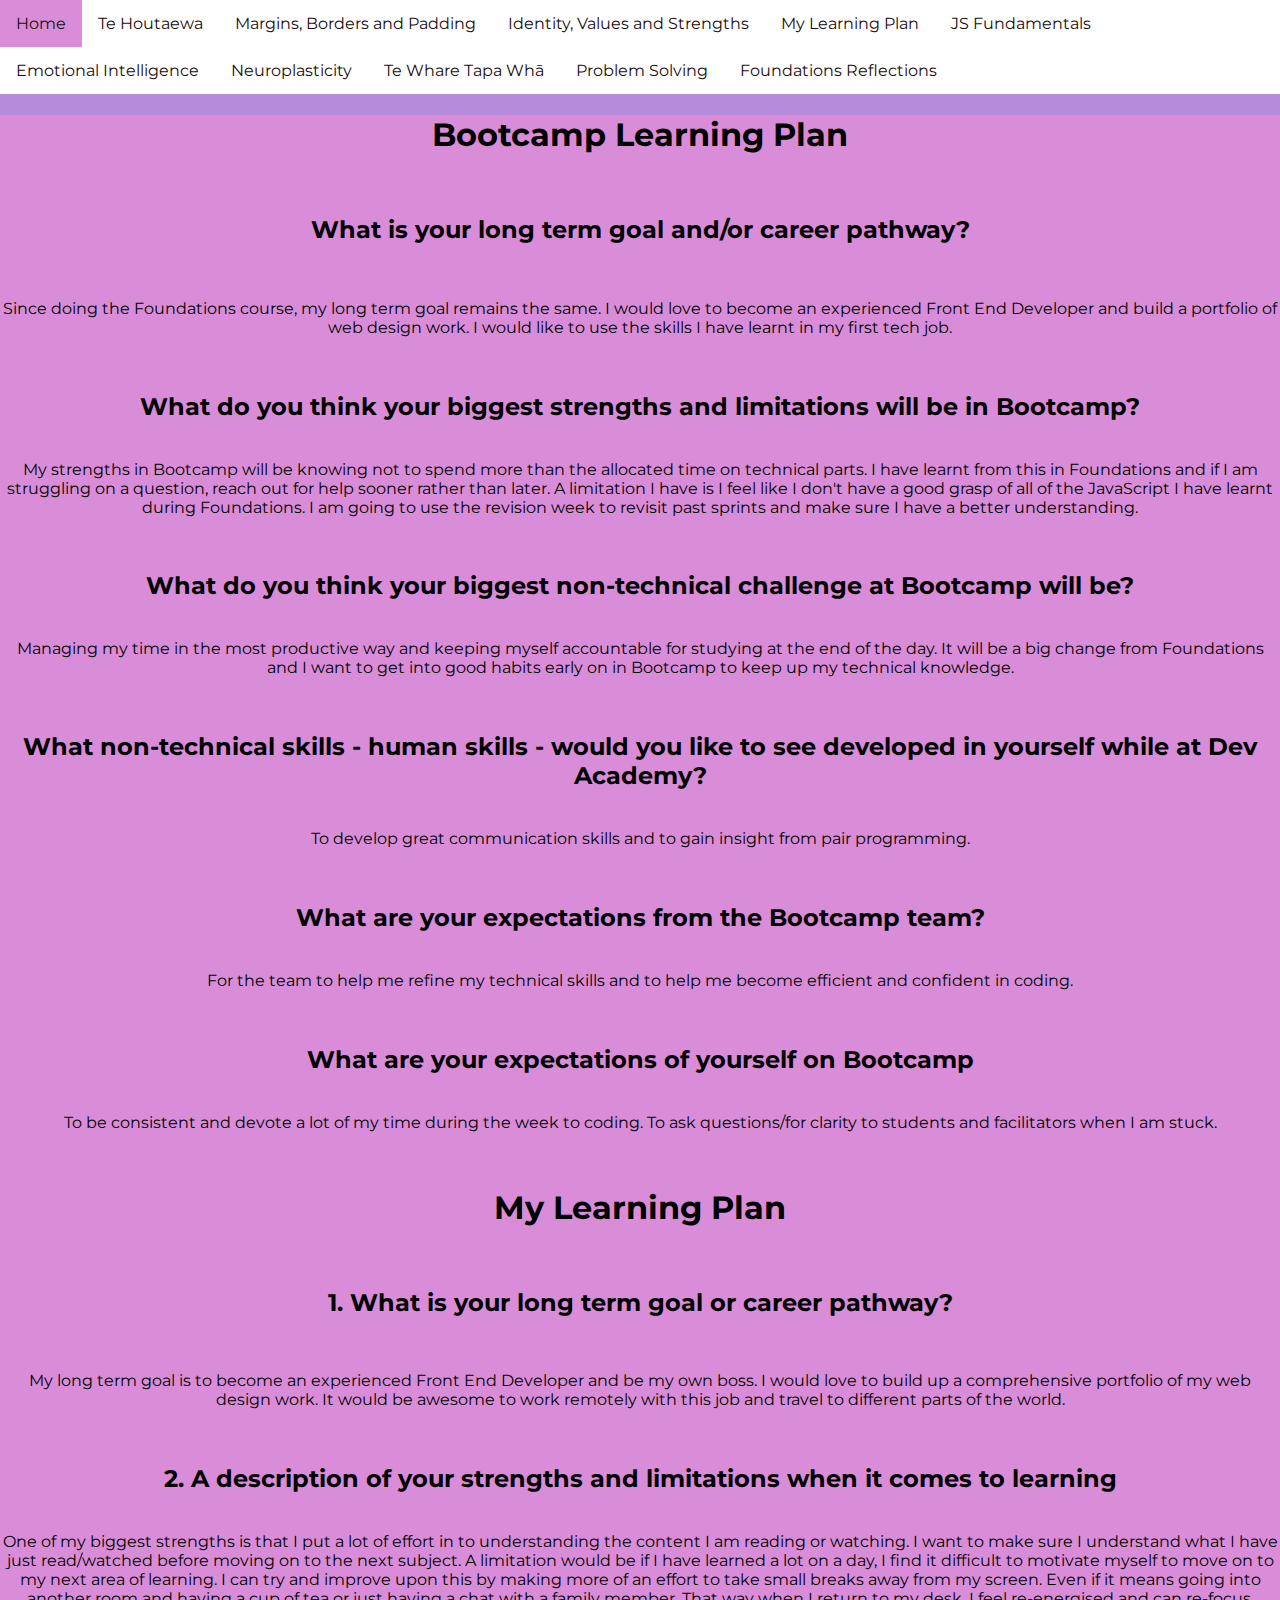
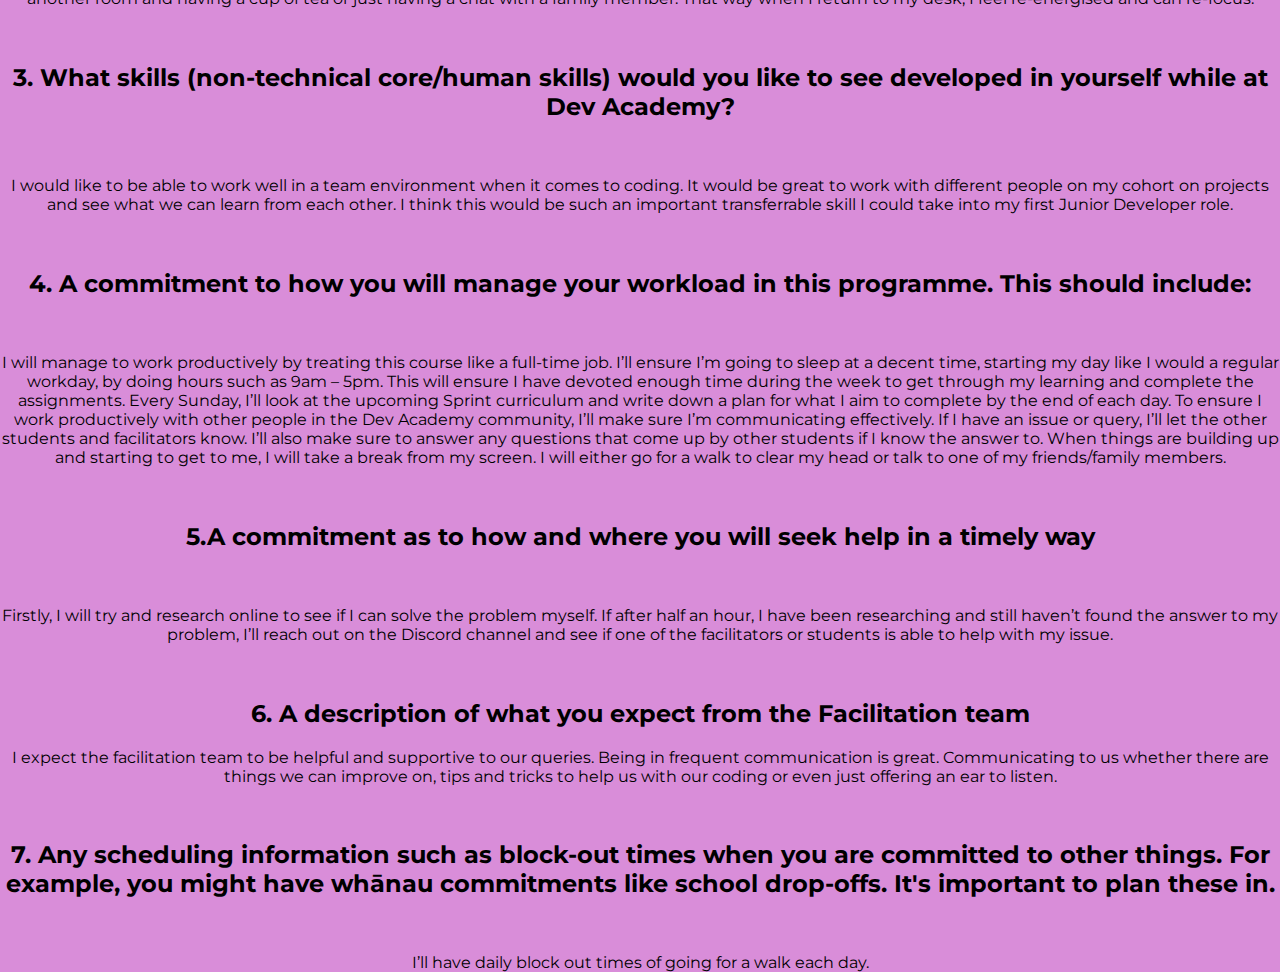
<file: blog/learning-plan.html>
<!DOCTYPE html>
<html>
  <head>
    <title>My Learning Plan</title>
    <meta charset="UTF-8" />
    <meta name="viewport" content="width=device-width, initial-scale=1.0" />
    <link href="../styles/main.css" rel="stylesheet" type="text/css" />
    <link rel="preconnect" href="https://fonts.googleapis.com" />
    <link rel="preconnect" href="https://fonts.gstatic.com" crossorigin />
    <link
      href="https://fonts.googleapis.com/css2?family=Montserrat:wght@100;400&display=swap"
      rel="stylesheet"
    />
  </head>

  <body>
    <nav>
      <ul>
        <li><a href="/index.html">Home</a></li>
        <li><a href="/blog/te-houtaewa-template.html">Te Houtaewa</a></li>
        <li><a href="/blog/html-css.html">Margins, Borders and Padding</a></li>
        <li>
          <a href="/blog/identity-values.html"
            >Identity, Values and Strengths</a
          >
        </li>
        <li><a href="/blog/learning-plan.html">My Learning Plan</a></li>
        <li><a href="/blog/javascript-dom.html">JS Fundamentals</a></li>
        <li>
          <a href="/blog/emotional-intelligence.html">Emotional Intelligence</a>
        </li>
        <li>
          <a href="/blog/neuroplasticity.html">Neuroplasticity</a>
        </li>
        <li><a href="/blog/te-whare-tapa-wha.html">Te Whare Tapa Whā</a></li>
        <li><a href="/blog/problem-solving.html">Problem Solving</a></li>
        <li>
          <a href="/blog/foundations-reflection.html"
            >Foundations Reflections</a
          >
        </li>
      </ul>
    </nav>
    <div class="mySection">
      <h1>Bootcamp Learning Plan</h1>
      <br />
      <h2>What is your long term goal and/or career pathway?</h2>
      <br />
      <p>
        Since doing the Foundations course, my long term goal remains the same.
        I would love to become an experienced Front End Developer and build a
        portfolio of web design work. I would like to use the skills I have
        learnt in my first tech job.
      </p>
      <br />
      <h2>
        What do you think your biggest strengths and limitations will be in
        Bootcamp?
      </h2>
      <p>
        <br />
        My strengths in Bootcamp will be knowing not to spend more than the
        allocated time on technical parts. I have learnt from this in
        Foundations and if I am struggling on a question, reach out for help
        sooner rather than later. A limitation I have is I feel like I don't
        have a good grasp of all of the JavaScript I have learnt during
        Foundations. I am going to use the revision week to revisit past sprints
        and make sure I have a better understanding.
      </p>
      <br />
      <h2>
        What do you think your biggest non-technical challenge at Bootcamp will
        be?
      </h2>
      <p>
        <br />
        Managing my time in the most productive way and keeping myself
        accountable for studying at the end of the day. It will be a big change
        from Foundations and I want to get into good habits early on in Bootcamp
        to keep up my technical knowledge.
      </p>
      <br />
      <h2>
        What non-technical skills - human skills - would you like to see
        developed in yourself while at Dev Academy?
      </h2>
      <p>
        <br />
        To develop great communication skills and to gain insight from pair
        programming.
      </p>

      <br />
      <h2>What are your expectations from the Bootcamp team?</h2>
      <p>
        <br />
        For the team to help me refine my technical skills and to help me become
        efficient and confident in coding.
      </p>
      <br />

      <h2>What are your expectations of yourself on Bootcamp</h2>
      <p>
        <br />
        To be consistent and devote a lot of my time during the week to coding.
        To ask questions/for clarity to students and facilitators when I am
        stuck.
      </p>
      <br />
      <h1>My Learning Plan</h1>
      <br />
      <h2>1. What is your long term goal or career pathway?</h2>
      <br />
      <p>
        My long term goal is to become an experienced Front End Developer and be
        my own boss. I would love to build up a comprehensive portfolio of my
        web design work. It would be awesome to work remotely with this job and
        travel to different parts of the world.
      </p>
      <br />
      <h2>
        2. A description of your strengths and limitations when it comes to
        learning
      </h2>
      <p>
        <br />
        One of my biggest strengths is that I put a lot of effort in to
        understanding the content I am reading or watching. I want to make sure
        I understand what I have just read/watched before moving on to the next
        subject. A limitation would be if I have learned a lot on a day, I find
        it difficult to motivate myself to move on to my next area of learning.
        I can try and improve upon this by making more of an effort to take
        small breaks away from my screen. Even if it means going into another
        room and having a cup of tea or just having a chat with a family member.
        That way when I return to my desk, I feel re-energised and can re-focus.
      </p>
      <br />
      <h2>
        3. What skills (non-technical core/human skills) would you like to see
        developed in yourself while at Dev Academy?
      </h2>
      <br />
      <p>
        I would like to be able to work well in a team environment when it comes
        to coding. It would be great to work with different people on my cohort
        on projects and see what we can learn from each other. I think this
        would be such an important transferrable skill I could take into my
        first Junior Developer role.
      </p>
      <br />
      <h2>
        4. A commitment to how you will manage your workload in this programme.
        This should include:
      </h2>
      <br />
      <p>
        I will manage to work productively by treating this course like a
        full-time job. I’ll ensure I’m going to sleep at a decent time, starting
        my day like I would a regular workday, by doing hours such as 9am – 5pm.
        This will ensure I have devoted enough time during the week to get
        through my learning and complete the assignments. Every Sunday, I’ll
        look at the upcoming Sprint curriculum and write down a plan for what I
        aim to complete by the end of each day. To ensure I work productively
        with other people in the Dev Academy community, I’ll make sure I’m
        communicating effectively. If I have an issue or query, I’ll let the
        other students and facilitators know. I’ll also make sure to answer any
        questions that come up by other students if I know the answer to. When
        things are building up and starting to get to me, I will take a break
        from my screen. I will either go for a walk to clear my head or talk to
        one of my friends/family members.
      </p>
      <br />
      <h2>
        5.A commitment as to how and where you will seek help in a timely way
      </h2>
      <br />
      <p>
        Firstly, I will try and research online to see if I can solve the
        problem myself. If after half an hour, I have been researching and still
        haven’t found the answer to my problem, I’ll reach out on the Discord
        channel and see if one of the facilitators or students is able to help
        with my issue.
      </p>
      <br />
      <h2>6. A description of what you expect from the Facilitation team</h2>
      <p>
        I expect the facilitation team to be helpful and supportive to our
        queries. Being in frequent communication is great. Communicating to us
        whether there are things we can improve on, tips and tricks to help us
        with our coding or even just offering an ear to listen.
      </p>
      <br />
      <h2>
        7. Any scheduling information such as block-out times when you are
        committed to other things. For example, you might have whānau
        commitments like school drop-offs. It's important to plan these in.
      </h2>
      <br />
      <p>I’ll have daily block out times of going for a walk each day.</p>
    </div>
  </body>
</html>
</file>
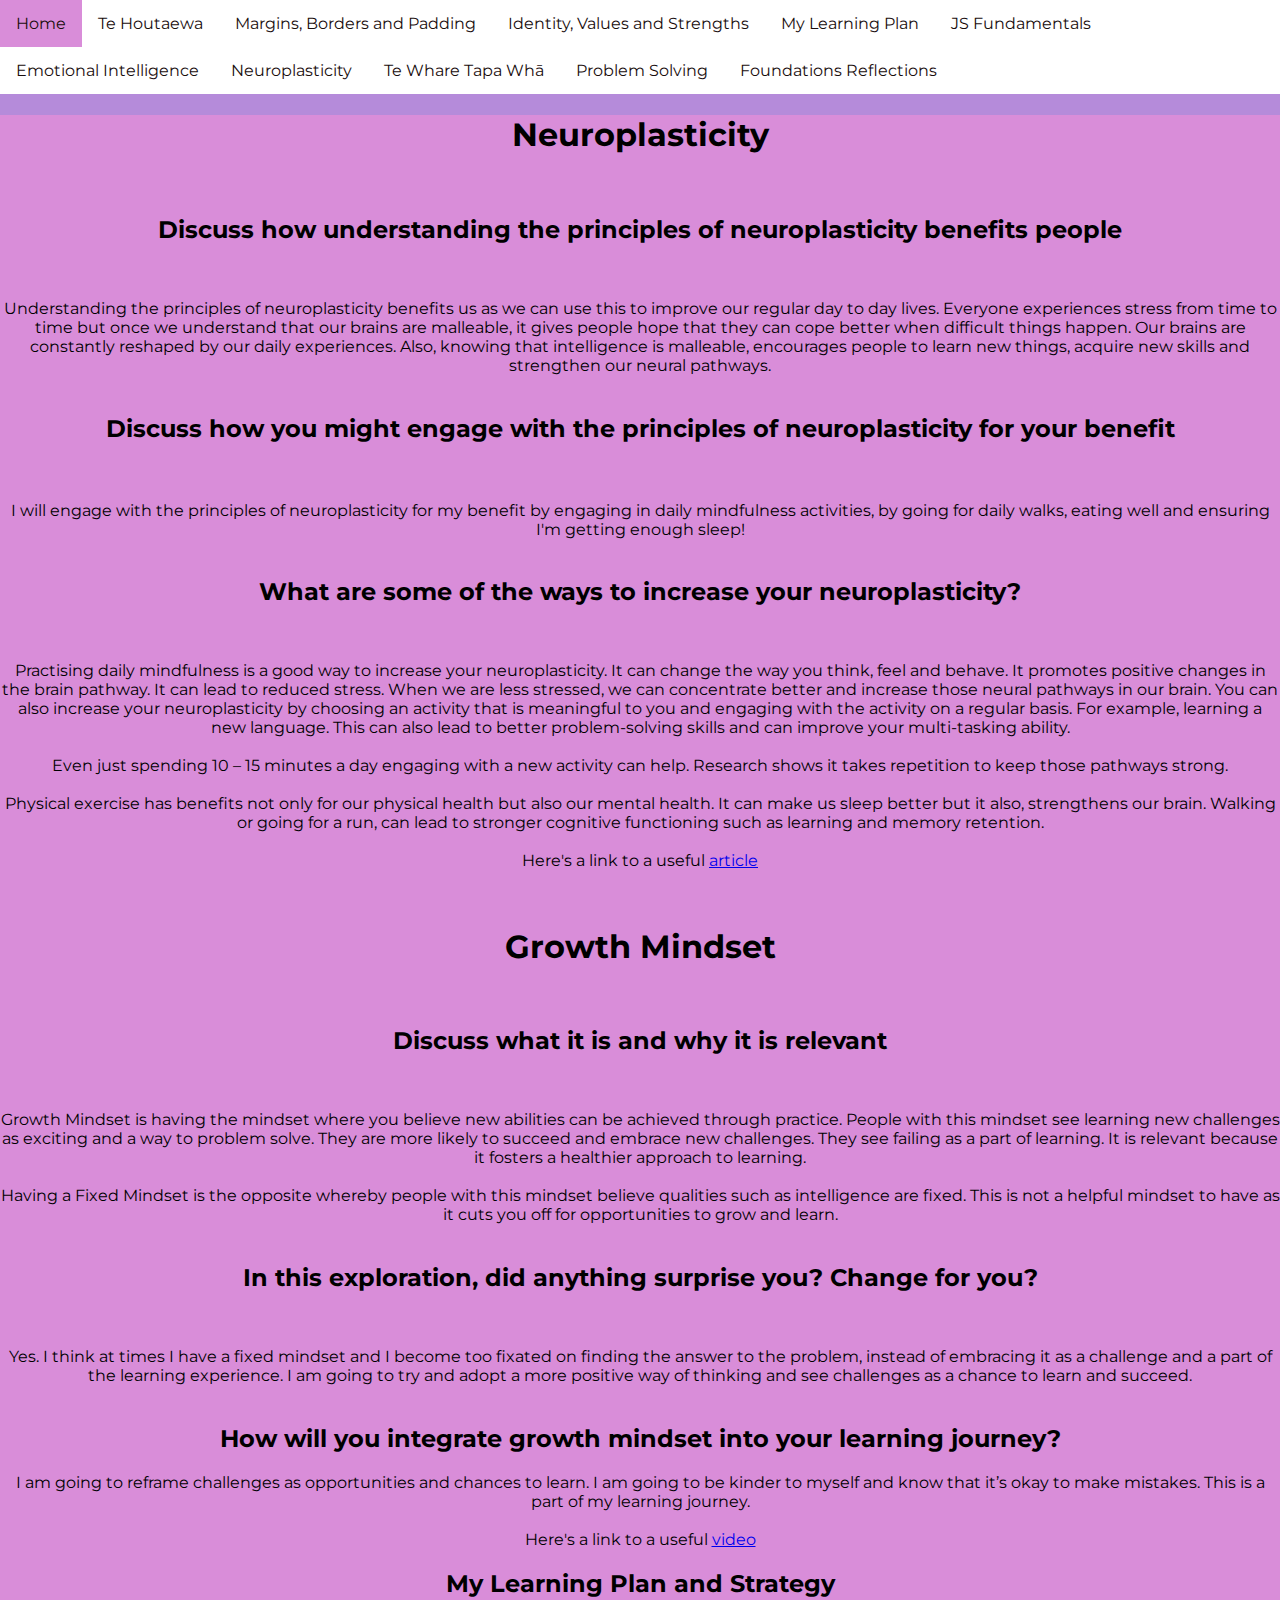
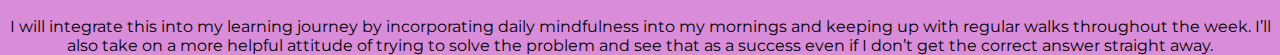
<file: blog/neuroplasticity.html>
<!DOCTYPE html>
<html>
  <head>
    <title>Neuroplasticity</title>
    <meta charset="UTF-8" />
    <meta name="viewport" content="width=device-width, initial-scale=1.0" />
    <link href="../styles/main.css" rel="stylesheet" type="text/css" />
    <link rel="preconnect" href="https://fonts.googleapis.com" />
    <link rel="preconnect" href="https://fonts.gstatic.com" crossorigin />
    <link
      href="https://fonts.googleapis.com/css2?family=Montserrat:wght@100;400&display=swap"
      rel="stylesheet"
    />
  </head>

  <body>
    <nav>
      <ul>
        <li><a href="/index.html">Home</a></li>
        <li><a href="/blog/te-houtaewa-template.html">Te Houtaewa</a></li>
        <li><a href="/blog/html-css.html">Margins, Borders and Padding</a></li>
        <li>
          <a href="/blog/identity-values.html"
            >Identity, Values and Strengths</a
          >
        </li>
        <li><a href="/blog/learning-plan.html">My Learning Plan</a></li>
        <li><a href="/blog/javascript-dom.html">JS Fundamentals</a></li>
        <li>
          <a href="/blog/emotional-intelligence.html">Emotional Intelligence</a>
        </li>
        <li>
          <a href="/blog/neuroplasticity.html">Neuroplasticity</a>
        </li>
        <li><a href="/blog/te-whare-tapa-wha.html">Te Whare Tapa Whā</a></li>
        <li><a href="/blog/problem-solving.html">Problem Solving</a></li>
        <li>
          <a href="/blog/foundations-reflection.html"
            >Foundations Reflections</a>
        </li>
      </ul>
    </nav>
    <div class="mySection">
      <h1>Neuroplasticity</h1>
      <br />
      <h2>
        Discuss how understanding the principles of neuroplasticity benefits
        people
      </h2>
      <br />
      <p>
        Understanding the principles of neuroplasticity benefits us as we can
        use this to improve our regular day to day lives. Everyone experiences
        stress from time to time but once we understand that our brains are
        malleable, it gives people hope that they can cope better when difficult
        things happen. Our brains are constantly reshaped by our daily
        experiences. Also, knowing that intelligence is malleable, encourages
        people to learn new things, acquire new skills and strengthen our neural
        pathways.

        <br />

        <br />
      </p>

      <h2>
        Discuss how you might engage with the principles of neuroplasticity for
        your benefit
      </h2>
      <p>
        <br />
        <br />
       I will engage with the principles of neuroplasticity for my benefit
        by engaging in daily mindfulness activities, by going for daily walks, eating well and ensuring I'm getting enough sleep!
        <br />
        <br />
      </p>
      <h2>What are some of the ways to increase your neuroplasticity?</h2>
      <br />
      <p>
        Practising daily mindfulness is a good way to increase your
        neuroplasticity. It can change the way you think, feel and behave. It
        promotes positive changes in the brain pathway. It can lead to reduced
        stress. When we are less stressed, we can concentrate better and
        increase those neural pathways in our brain. You can also increase your
        neuroplasticity by choosing an activity that is meaningful to you and
        engaging with the activity on a regular basis. For example, learning a
        new language. This can also lead to better problem-solving skills and
        can improve your multi-tasking ability.

        <br />
        <br />
        Even just spending 10 – 15 minutes a day engaging with a new activity can help. Research shows it takes repetition to keep those
        pathways strong. 
        
        <br>
        <br>
        Physical exercise has benefits not only for our
        physical health but also our mental health. It can make us sleep better but it also,
        strengthens our brain. Walking or going for a run, can lead to stronger
        cognitive functioning such as learning and memory retention.
        <br />
        <br />
        Here's a link to a useful
        <a
          href="https://accelerate.uofuhealth.utah.edu/resilience/neuroplasticity-how-to-use-your-brain-s-malleability-to-improve-your-well-being#:~:text=Neuroplasticity%2C%20or%20the%20capacity%20for,brain%20stopped%20developing%20in%20adolescence."
          target="_blank"
          >article</a
        >
      </p>
      <br />
      <h1>Growth Mindset</h1>
      <br />
      <h2>Discuss what it is and why it is relevant</h2>
      <br />
      <p>
        Growth Mindset is having the mindset where you believe new abilities can
        be achieved through practice. People with this mindset see learning new
        challenges as exciting and a way to problem solve. They are more likely
        to succeed and embrace new challenges. They see failing as a part of
        learning. It is relevant because it fosters a healthier approach to
        learning.
        <br>
        <br>
        Having a Fixed Mindset is the opposite whereby people with this mindset
        believe qualities such as intelligence are fixed. This is not a helpful
        mindset to have as it cuts you off for opportunities to grow and learn.

        <br />
        <br />
      </p>
      <h2>In this exploration, did anything surprise you? Change for you?</h2>
      <br />
      <p>
        Yes. I think at times I have a fixed mindset and I become too fixated on
        finding the answer to the problem, instead of embracing it as a
        challenge and a part of the learning experience. I am going to try and
        adopt a more positive way of thinking and see challenges as a chance to
        learn and succeed.
<br>
        <br />
      </p>
    </p>
    <h2>How will you integrate growth mindset into your learning journey?</h2>

    <p>
      I am going to reframe challenges as opportunities and chances to learn. I am going to be kinder to myself and know that it’s okay to make mistakes. This is a part of my learning journey.
<br>
      <br />
      Here's a link to a useful
      <a
        href="https://www.youtube.com/watch?v=KUWn_TJTrnU."
        target="_blank"
        >video</a
      >
    </p>
    <p>
      <h2>My Learning Plan and Strategy</h2>
      </p>
      <p>
      I will integrate this into my learning journey by incorporating daily mindfulness into my mornings and keeping up with regular walks throughout the week. I’ll also take on a more helpful attitude of trying to solve the problem and see that as a success even if I don’t get the correct answer straight away. 
    </p>
    </div>
  </body>
</html>
</file>
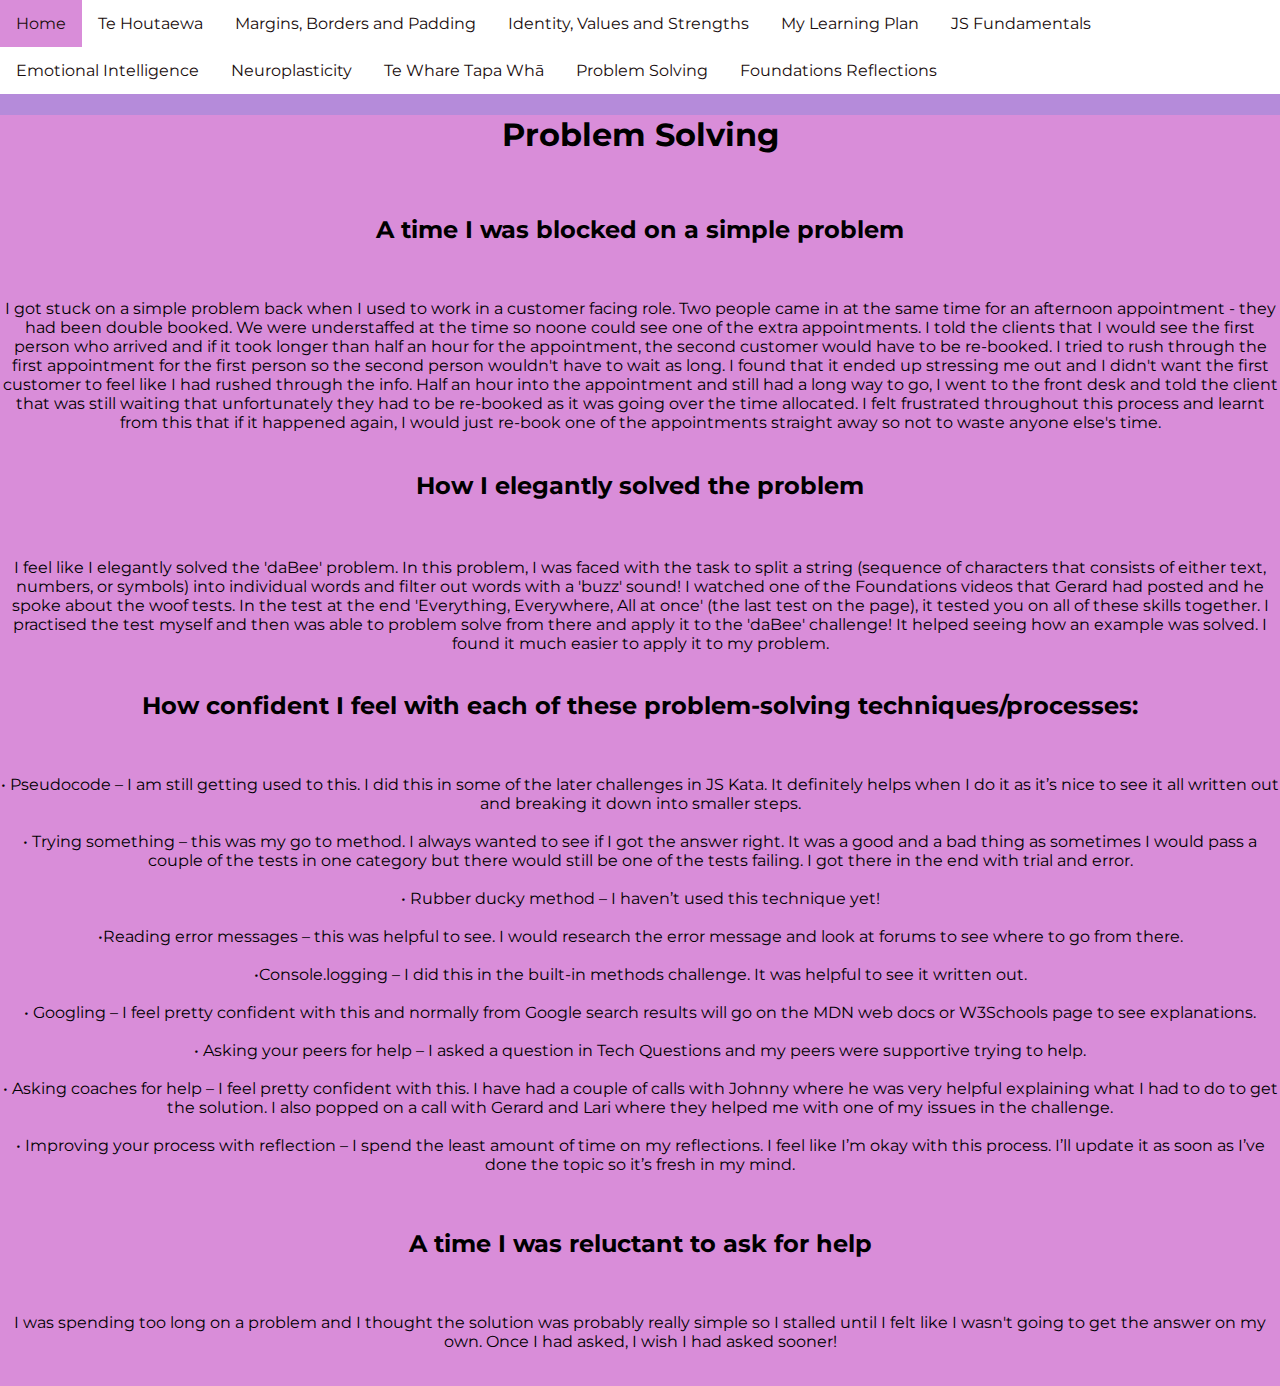
<file: blog/problem-solving.html>
<!DOCTYPE html>
<html>
  <head>
    <title>Problem Solving</title>
    <meta charset="UTF-8" />
    <meta name="viewport" content="width=device-width, initial-scale=1.0" />
    <link href="../styles/main.css" rel="stylesheet" type="text/css" />
    <link rel="preconnect" href="https://fonts.googleapis.com" />
    <link rel="preconnect" href="https://fonts.gstatic.com" crossorigin />
    <link
      href="https://fonts.googleapis.com/css2?family=Montserrat:wght@100;400&display=swap"
      rel="stylesheet"
    />
  </head>

  <body>
    <nav>
      <ul>
        <li><a href="/index.html">Home</a></li>
        <li><a href="/blog/te-houtaewa-template.html">Te Houtaewa</a></li>
        <li><a href="/blog/html-css.html">Margins, Borders and Padding</a></li>
        <li>
          <a href="/blog/identity-values.html"
            >Identity, Values and Strengths</a
          >
        </li>
        <li><a href="/blog/learning-plan.html">My Learning Plan</a></li>
        <li><a href="/blog/javascript-dom.html">JS Fundamentals</a></li>
        <li>
          <a href="/blog/emotional-intelligence.html">Emotional Intelligence</a>
        </li>
        <li>
          <a href="/blog/neuroplasticity.html">Neuroplasticity</a>
        </li>
        <li><a href="/blog/te-whare-tapa-wha.html">Te Whare Tapa Whā</a></li>
        <li><a href="/blog/problem-solving.html">Problem Solving</a></li>
        <li>
          <a href="/blog/foundations-reflection.html"
            >Foundations Reflections</a
          >
        </li>
      </ul>
    </nav>
    <div class="mySection">
      <h1>Problem Solving</h1>
      <br />
      <h2>A time I was blocked on a simple problem</h2>
      <br />
      <p>
        I got stuck on a simple problem back when I used to work in a customer
        facing role. Two people came in at the same time for an afternoon
        appointment - they had been double booked. We were understaffed at the
        time so noone could see one of the extra appointments. I told the
        clients that I would see the first person who arrived and if it took
        longer than half an hour for the appointment, the second customer would
        have to be re-booked. I tried to rush through the first appointment for
        the first person so the second person wouldn't have to wait as long. I
        found that it ended up stressing me out and I didn't want the first
        customer to feel like I had rushed through the info. Half an hour into
        the appointment and still had a long way to go, I went to the front desk
        and told the client that was still waiting that unfortunately they had
        to be re-booked as it was going over the time allocated. I felt
        frustrated throughout this process and learnt from this that if it
        happened again, I would just re-book one of the appointments straight
        away so not to waste anyone else's time.
        <br />

        <br />
      </p>

      <h2>How I elegantly solved the problem</h2>
      <p>
        <br />
        <br />
        I feel like I elegantly solved the 'daBee' problem. In this problem, I
        was faced with the task to split a string (sequence of characters that
        consists of either text, numbers, or symbols) into individual words and
        filter out words with a 'buzz' sound! I watched one of the Foundations
        videos that Gerard had posted and he spoke about the woof tests. In the
        test at the end 'Everything, Everywhere, All at once' (the last test on
        the page), it tested you on all of these skills together. I practised
        the test myself and then was able to problem solve from there and apply
        it to the 'daBee' challenge! It helped seeing how an example was solved.
        I found it much easier to apply it to my problem.

        <br />
        <br />
      </p>
      <h2>
        How confident I feel with each of these problem-solving
        techniques/processes:
      </h2>
      <br />
      <p>
        • Pseudocode – I am still getting used to this. I did this in some of
        the later challenges in JS Kata. It definitely helps when I do it as
        it’s nice to see it all written out and breaking it down into smaller
        steps.
        <br />
        <br />
        • Trying something – this was my go to method. I always wanted to see if
        I got the answer right. It was a good and a bad thing as sometimes I
        would pass a couple of the tests in one category but there would still
        be one of the tests failing. I got there in the end with trial and
        error.
        <br />
        <br />
        • Rubber ducky method – I haven’t used this technique yet!
        <br />
        <br />
        •Reading error messages – this was helpful to see. I would research the
        error message and look at forums to see where to go from there.
        <br />
        <br />
        •Console.logging – I did this in the built-in methods challenge. It was
        helpful to see it written out.
        <br />
        <br />
        • Googling – I feel pretty confident with this and normally from Google
        search results will go on the MDN web docs or W3Schools page to see
        explanations.
        <br />
        <br />
        • Asking your peers for help – I asked a question in Tech Questions and
        my peers were supportive trying to help.
        <br />
        <br />
        • Asking coaches for help – I feel pretty confident with this. I have
        had a couple of calls with Johnny where he was very helpful explaining
        what I had to do to get the solution. I also popped on a call with
        Gerard and Lari where they helped me with one of my issues in the
        challenge.
        <br />
        <br />
        • Improving your process with reflection – I spend the least amount of
        time on my reflections. I feel like I’m okay with this process. I’ll
        update it as soon as I’ve done the topic so it’s fresh in my mind.
      </p>
      <br />
      <h2>A time I was reluctant to ask for help</h2>

      <br />
      <p>
        I was spending too long on a problem and I thought the solution was
        probably really simple so I stalled until I felt like I wasn't going to
        get the answer on my own. Once I had asked, I wish I had asked sooner!
        <br />
      </p>
      <br />
    </div>
  </body>
</html>
</file>
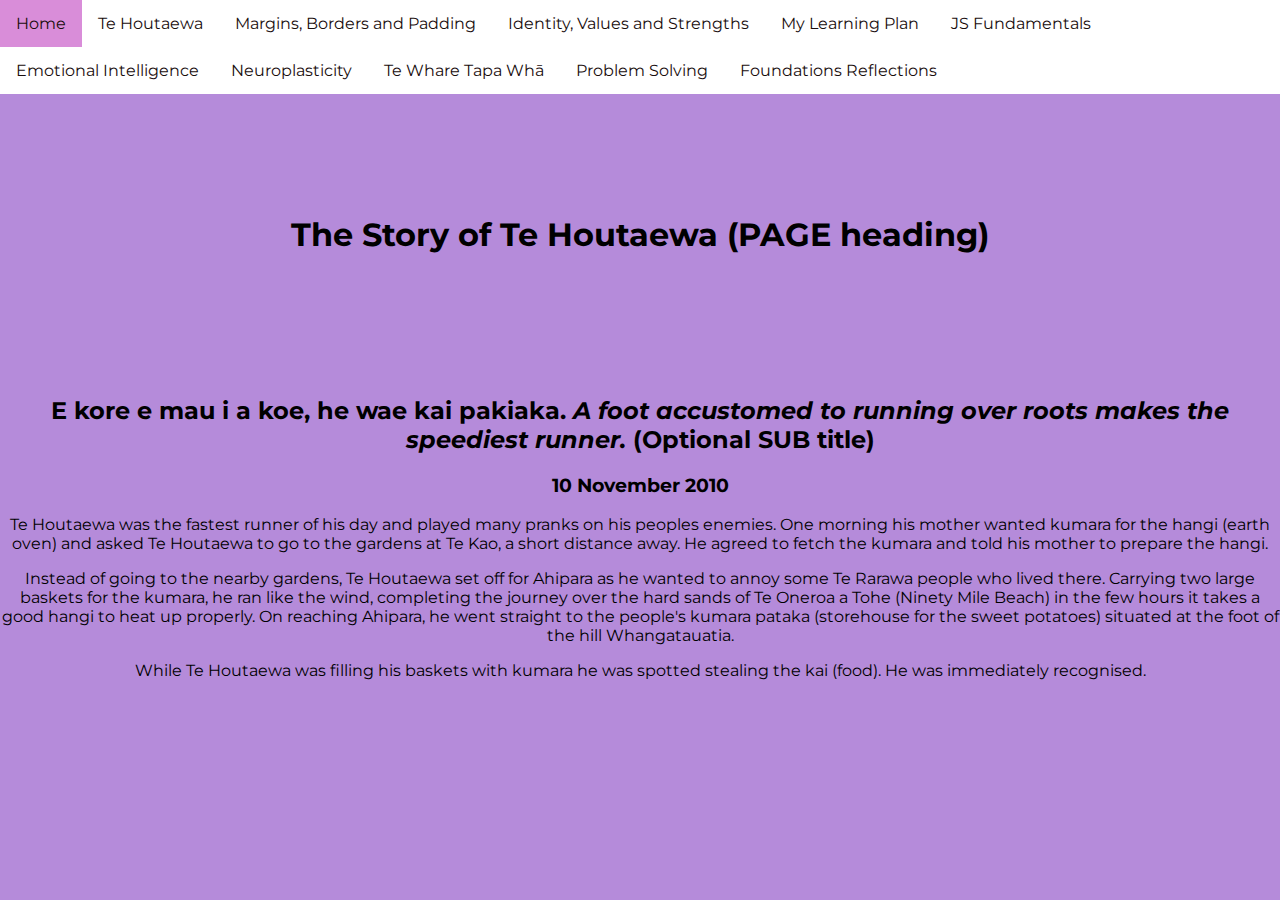
<file: blog/te-houtaewa-template.html>
<!DOCTYPE html>
<html>
  <head>
    <title>Stories and Legends (PAGE title)</title>
    <meta charset="UTF-8" />
    <meta name="viewport" content="width=device-width, initial-scale=1.0" />
    <link href="../styles/main.css" rel="stylesheet" type="text/css" />
    <link rel="preconnect" href="https://fonts.googleapis.com" />
    <link rel="preconnect" href="https://fonts.gstatic.com" crossorigin />
    <link
      href="https://fonts.googleapis.com/css2?family=Montserrat:wght@100;400&display=swap"
      rel="stylesheet"
    />
  </head>

  <body>
    <nav>
      <ul>
        <li><a href="/index.html">Home</a></li>
        <li><a href="/blog/te-houtaewa-template.html">Te Houtaewa</a></li>
        <li><a href="/blog/html-css.html">Margins, Borders and Padding</a></li>
        <li>
          <a href="/blog/identity-values.html"
            >Identity, Values and Strengths</a
          >
        </li>
        <li><a href="/blog/learning-plan.html">My Learning Plan</a></li>
        <li><a href="/blog/javascript-dom.html">JS Fundamentals</a></li>
        <li>
          <a href="/blog/emotional-intelligence.html">Emotional Intelligence</a>
        </li>
        <li>
          <a href="/blog/neuroplasticity.html">Neuroplasticity</a>
        </li>
        <li><a href="/blog/te-whare-tapa-wha.html">Te Whare Tapa Whā</a></li>
        <li><a href="/blog/problem-solving.html">Problem Solving</a></li>
        <li>
          <a href="/blog/foundations-reflection.html"
            >Foundations Reflections</a>
        </li>
      </ul>
    </nav>
     <div class="textsection">
        <h1>The Story of Te Houtaewa (PAGE heading)</h1>
      </div>
      <h2>
        E kore e mau i a koe, he wae kai pakiaka.
        <em
          >A foot accustomed to running over roots makes the speediest
          runner.</em
        >
        (Optional SUB title)
      </h2>
      <h3>10 November 2010</h3>

      <p>
        Te Houtaewa was the fastest runner of his day and played many pranks on
        his peoples enemies. One morning his mother wanted kumara for the hangi
        (earth oven) and asked Te Houtaewa to go to the gardens at Te Kao, a
        short distance away. He agreed to fetch the kumara and told his mother
        to prepare the hangi.
      </p>
      <p>
        Instead of going to the nearby gardens, Te Houtaewa set off for Ahipara
        as he wanted to annoy some Te Rarawa people who lived there. Carrying
        two large baskets for the kumara, he ran like the wind, completing the
        journey over the hard sands of Te Oneroa a Tohe (Ninety Mile Beach) in
        the few hours it takes a good hangi to heat up properly. On reaching
        Ahipara, he went straight to the people's kumara pataka (storehouse for
        the sweet potatoes) situated at the foot of the hill Whangatauatia.
      </p>
      <p>
        While Te Houtaewa was filling his baskets with kumara he was spotted
        stealing the kai (food). He was immediately recognised.
      </p>
    </div>
    <!-- this is a comment. -->
  </body>
</html>
</file>
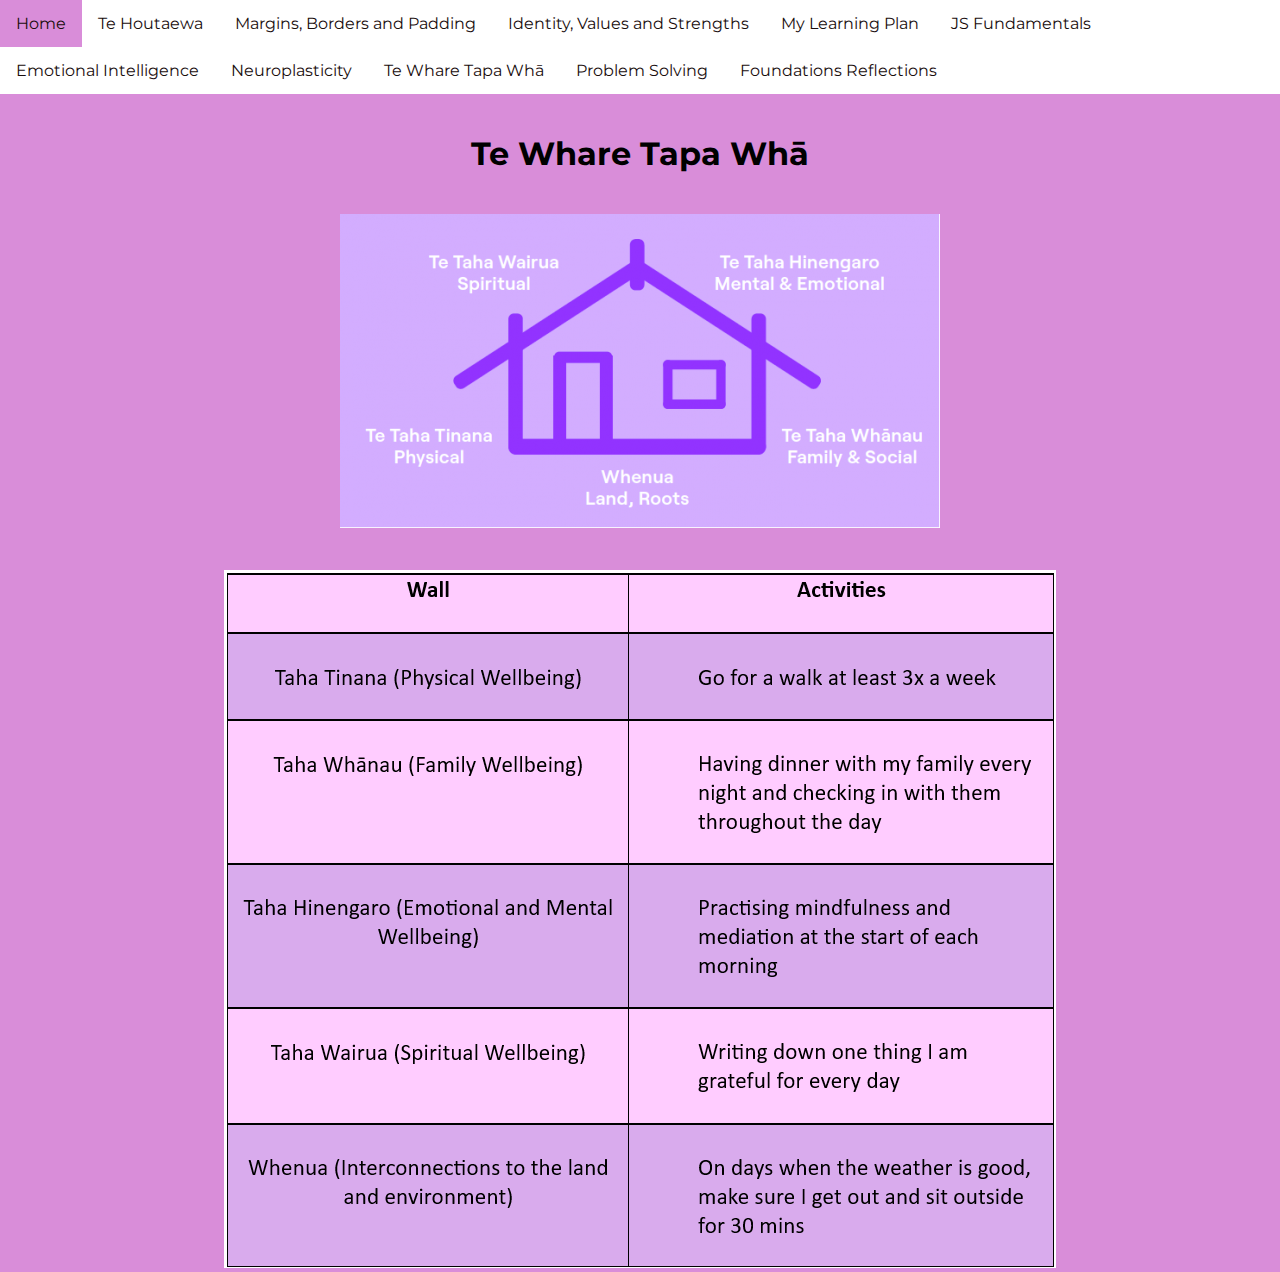
<file: blog/te-whare-tapa-wha.html>
<!DOCTYPE html>
<html>
  <head>
    <title>Te Whare Tapa Whā</title>
    <meta charset="UTF-8" />
    <meta name="viewport" content="width=device-width, initial-scale=1.0" />
    <link href="../styles/main.css" rel="stylesheet" type="text/css" />
    <link rel="preconnect" href="https://fonts.googleapis.com" />
    <link rel="preconnect" href="https://fonts.gstatic.com" crossorigin />
    <link
      href="https://fonts.googleapis.com/css2?family=Montserrat:wght@100;400&display=swap"
      rel="stylesheet"
    />
  </head>

  <body>
    <nav>
      <ul>
        <li><a href="/index.html">Home</a></li>
        <li><a href="/blog/te-houtaewa-template.html">Te Houtaewa</a></li>
        <li><a href="/blog/html-css.html">Margins, Borders and Padding</a></li>
        <li>
          <a href="/blog/identity-values.html"
            >Identity, Values and Strengths</a
          >
        </li>
        <li><a href="/blog/learning-plan.html">My Learning Plan</a></li>
        <li><a href="/blog/javascript-dom.html">JS Fundamentals</a></li>
        <li>
          <a href="/blog/emotional-intelligence.html">Emotional Intelligence</a>
        </li>
        <li>
          <a href="/blog/neuroplasticity.html">Neuroplasticity</a>
        </li>
        <li><a href="/blog/te-whare-tapa-wha.html">Te Whare Tapa Whā</a></li>
        <li><a href="/blog/problem-solving.html">Problem Solving</a></li>
        <li>
          <a href="/blog/foundations-reflection.html"
            >Foundations Reflections</a
          >
        </li>
      </ul>
    </nav>
    <div class="mySection">
      <br />
      <h1>Te Whare Tapa Whā</h1>
      <br />
      <img src="/styles/Images/TeWhare.png" />
      <br />
      <br />
      <br />
      <img src="/styles/Images/wellbeing-plan.png" />
    </div>
  </body>
</html>
</file>
<file: styles/main.css>
#blog-title {
  padding-top: 50px;
  font-size: bold;
}

.mySection {
  border: #b58bda;
  background-color: rgb(217, 141, 217);
  text-align: center;
}

ul {
  list-style-type: none;
  margin: 0;
  padding: 0;
  overflow: hidden;
  background-color: white;
}

li {
  float: left;
}

li a {
  display: block;
  position: relative;
  color: rgb(25, 13, 13);
  text-align: center;
  padding: 14px 16px;
  text-decoration: none;
}

li a:hover {
  background-color: rgb(217, 141, 217);
}
body {
  background-color: #b58bda;
  font-family: 'Montserrat', sans-serif;
  text-align: center;
}

p {
  color: #000000;
}
.textsection {
  padding-top: 100px;
  padding-bottom: 100px;
}

html,
body {
  height: 100%;
  margin: 0;
  padding: 0;
}

@media screen and (max-width: 980px) {
  body {
    background: lightgreen;
  }
  .mySection {
    background: lightgreen;
  }
}
</file>
